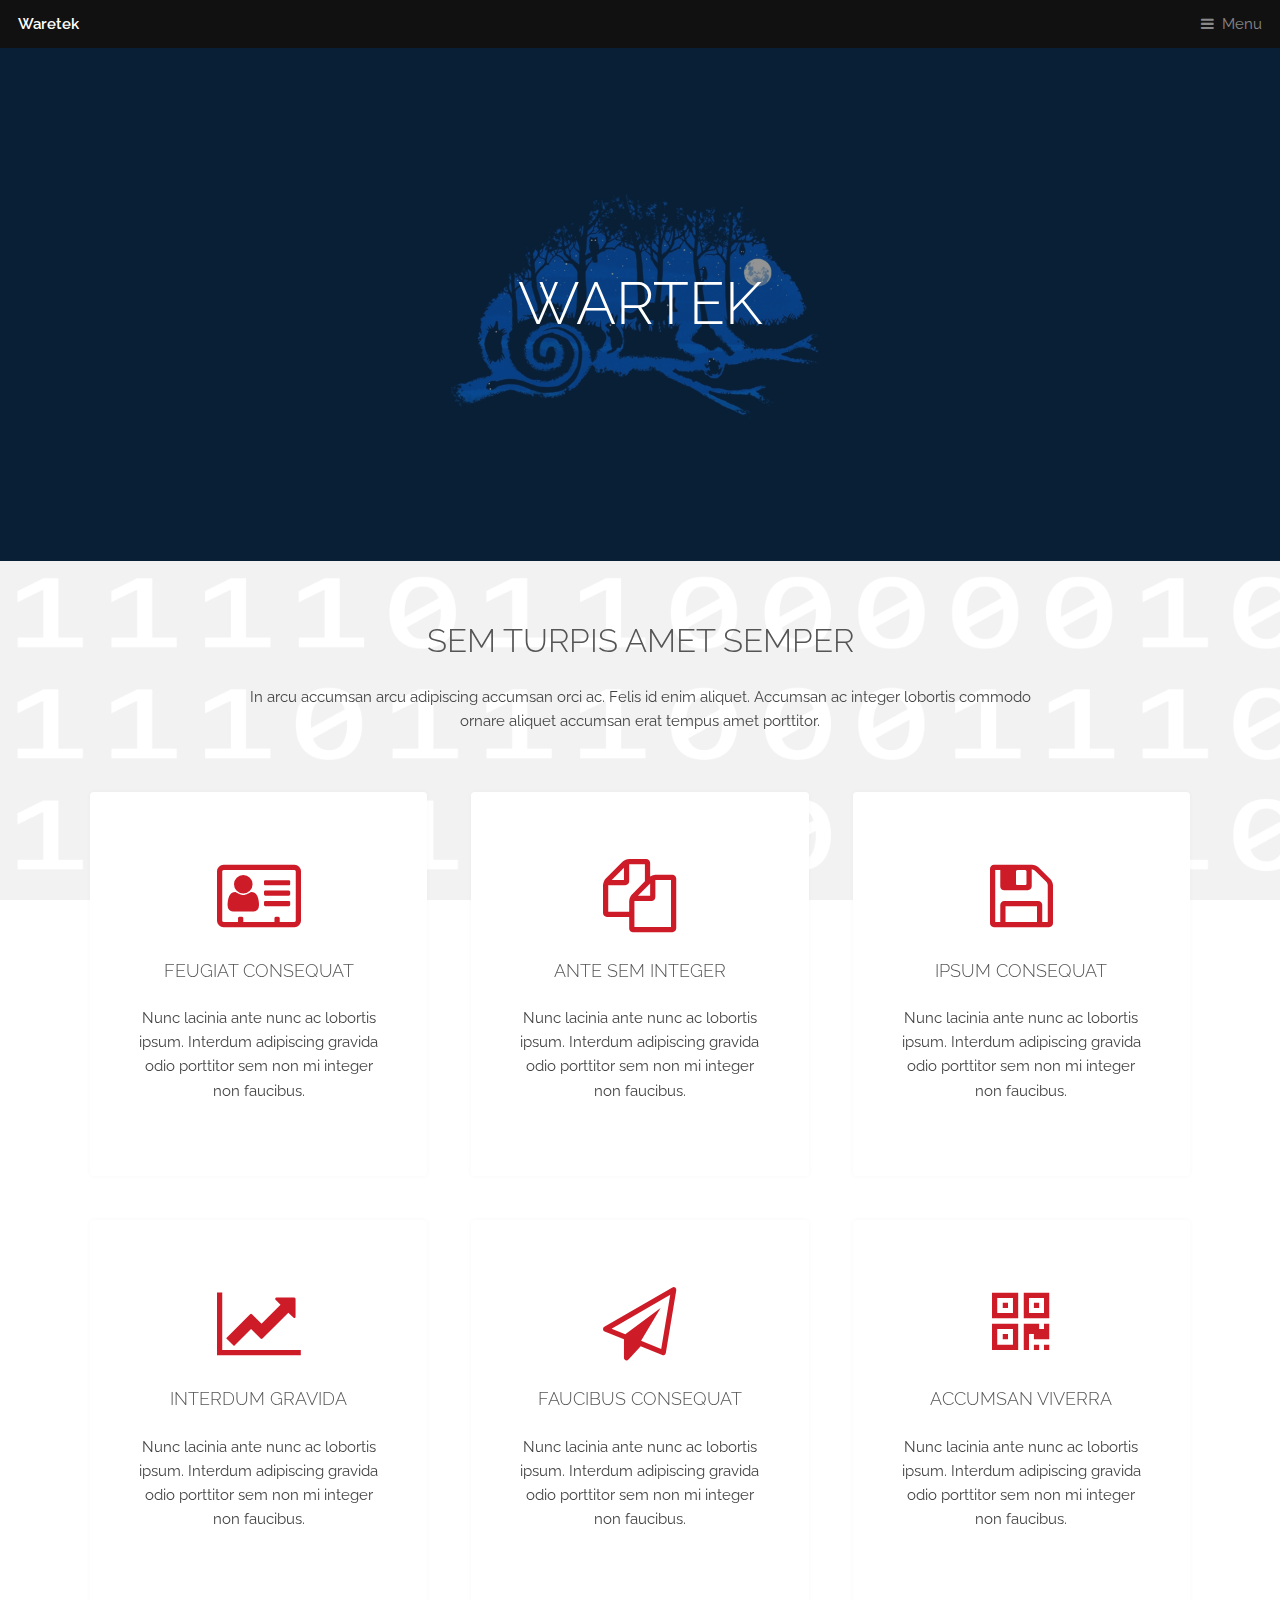
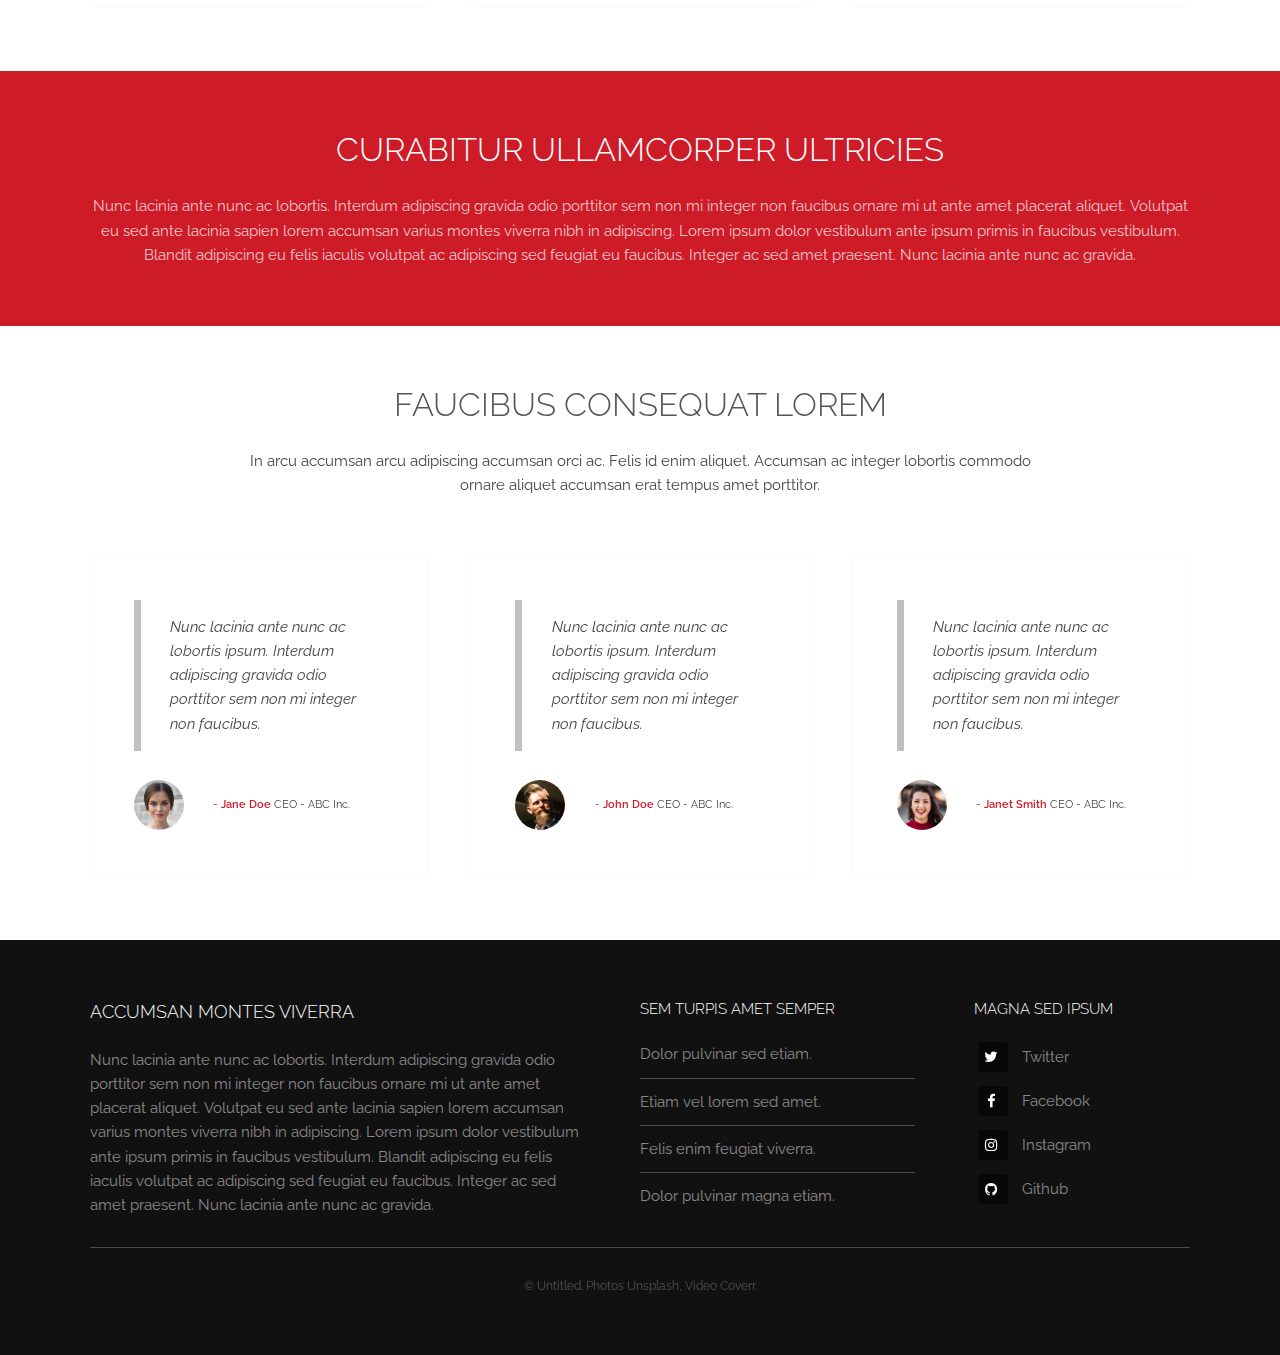
<file: Waretek/index.html>
<!DOCTYPE HTML>
<!--
	Industrious by TEMPLATED
	templated.co @templatedco
	Released for free under the Creative Commons Attribution 3.0 license (templated.co/license)
-->
<html>
	<head>
		<title>Waretek</title>
		<meta charset="utf-8" />
		<meta name="viewport" content="width=device-width, initial-scale=1, user-scalable=no" />
		<meta name="description" content="" />
		<meta name="keywords" content="" />
		<link rel="stylesheet" href="assets/css/main.css" />
	</head>
	<body class="is-preload">

		<!-- Header -->
			<header id="header">
				<a class="logo" href="index.html">Waretek</a>
				<nav>
					<a href="#menu">Menu</a>
				</nav>
			</header>

		<!-- Nav -->
			<nav id="menu">
				<ul class="links">
					<li><a href="index.html">Home</a></li>
					<li><a href="">Software</a></li>
					<li><a href="games.html">Juegos</a></li>
					<li><a href="">Tienda</a></li>
					<li><a href="">Acerca de</a></li>
					<li><a href="">Contacto</a></li>
				</ul>
			</nav>

		<!-- Banner -->
			<section id="banner">
				<div class="inner">
					<h1>Wartek</h1>
				</div>
				<!--<video autoplay loop muted playsinline src="images/banner.mp4"></video>-->
			</section>

		<!-- Highlights -->
			<section class="wrapper">
				<div class="inner">
					<header class="special">
						<h2>Sem turpis amet semper</h2>
						<p>In arcu accumsan arcu adipiscing accumsan orci ac. Felis id enim aliquet. Accumsan ac integer lobortis commodo ornare aliquet accumsan erat tempus amet porttitor.</p>
					</header>
					<div class="highlights">
						<section>
							<div class="content">
								<header>
									<a href="#" class="icon fa-vcard-o"><span class="label">Icon</span></a>
									<h3>Feugiat consequat</h3>
								</header>
								<p>Nunc lacinia ante nunc ac lobortis ipsum. Interdum adipiscing gravida odio porttitor sem non mi integer non faucibus.</p>
							</div>
						</section>
						<section>
							<div class="content">
								<header>
									<a href="#" class="icon fa-files-o"><span class="label">Icon</span></a>
									<h3>Ante sem integer</h3>
								</header>
								<p>Nunc lacinia ante nunc ac lobortis ipsum. Interdum adipiscing gravida odio porttitor sem non mi integer non faucibus.</p>
							</div>
						</section>
						<section>
							<div class="content">
								<header>
									<a href="#" class="icon fa-floppy-o"><span class="label">Icon</span></a>
									<h3>Ipsum consequat</h3>
								</header>
								<p>Nunc lacinia ante nunc ac lobortis ipsum. Interdum adipiscing gravida odio porttitor sem non mi integer non faucibus.</p>
							</div>
						</section>
						<section>
							<div class="content">
								<header>
									<a href="#" class="icon fa-line-chart"><span class="label">Icon</span></a>
									<h3>Interdum gravida</h3>
								</header>
								<p>Nunc lacinia ante nunc ac lobortis ipsum. Interdum adipiscing gravida odio porttitor sem non mi integer non faucibus.</p>
							</div>
						</section>
						<section>
							<div class="content">
								<header>
									<a href="#" class="icon fa-paper-plane-o"><span class="label">Icon</span></a>
									<h3>Faucibus consequat</h3>
								</header>
								<p>Nunc lacinia ante nunc ac lobortis ipsum. Interdum adipiscing gravida odio porttitor sem non mi integer non faucibus.</p>
							</div>
						</section>
						<section>
							<div class="content">
								<header>
									<a href="#" class="icon fa-qrcode"><span class="label">Icon</span></a>
									<h3>Accumsan viverra</h3>
								</header>
								<p>Nunc lacinia ante nunc ac lobortis ipsum. Interdum adipiscing gravida odio porttitor sem non mi integer non faucibus.</p>
							</div>
						</section>
					</div>
				</div>
			</section>

		<!-- CTA -->
			<section id="cta" class="wrapper">
				<div class="inner">
					<h2>Curabitur ullamcorper ultricies</h2>
					<p>Nunc lacinia ante nunc ac lobortis. Interdum adipiscing gravida odio porttitor sem non mi integer non faucibus ornare mi ut ante amet placerat aliquet. Volutpat eu sed ante lacinia sapien lorem accumsan varius montes viverra nibh in adipiscing. Lorem ipsum dolor vestibulum ante ipsum primis in faucibus vestibulum. Blandit adipiscing eu felis iaculis volutpat ac adipiscing sed feugiat eu faucibus. Integer ac sed amet praesent. Nunc lacinia ante nunc ac gravida.</p>
				</div>
			</section>

		<!-- Testimonials -->
			<section class="wrapper">
				<div class="inner">
					<header class="special">
						<h2>Faucibus consequat lorem</h2>
						<p>In arcu accumsan arcu adipiscing accumsan orci ac. Felis id enim aliquet. Accumsan ac integer lobortis commodo ornare aliquet accumsan erat tempus amet porttitor.</p>
					</header>
					<div class="testimonials">
						<section>
							<div class="content">
								<blockquote>
									<p>Nunc lacinia ante nunc ac lobortis ipsum. Interdum adipiscing gravida odio porttitor sem non mi integer non faucibus.</p>
								</blockquote>
								<div class="author">
									<div class="image">
										<img src="images/pic01.jpg" alt="" />
									</div>
									<p class="credit">- <strong>Jane Doe</strong> <span>CEO - ABC Inc.</span></p>
								</div>
							</div>
						</section>
						<section>
							<div class="content">
								<blockquote>
									<p>Nunc lacinia ante nunc ac lobortis ipsum. Interdum adipiscing gravida odio porttitor sem non mi integer non faucibus.</p>
								</blockquote>
								<div class="author">
									<div class="image">
										<img src="images/pic03.jpg" alt="" />
									</div>
									<p class="credit">- <strong>John Doe</strong> <span>CEO - ABC Inc.</span></p>
								</div>
							</div>
						</section>
						<section>
							<div class="content">
								<blockquote>
									<p>Nunc lacinia ante nunc ac lobortis ipsum. Interdum adipiscing gravida odio porttitor sem non mi integer non faucibus.</p>
								</blockquote>
								<div class="author">
									<div class="image">
										<img src="images/pic02.jpg" alt="" />
									</div>
									<p class="credit">- <strong>Janet Smith</strong> <span>CEO - ABC Inc.</span></p>
								</div>
							</div>
						</section>
					</div>
				</div>
			</section>

		<!-- Footer -->
			<footer id="footer">
				<div class="inner">
					<div class="content">
						<section>
							<h3>Accumsan montes viverra</h3>
							<p>Nunc lacinia ante nunc ac lobortis. Interdum adipiscing gravida odio porttitor sem non mi integer non faucibus ornare mi ut ante amet placerat aliquet. Volutpat eu sed ante lacinia sapien lorem accumsan varius montes viverra nibh in adipiscing. Lorem ipsum dolor vestibulum ante ipsum primis in faucibus vestibulum. Blandit adipiscing eu felis iaculis volutpat ac adipiscing sed feugiat eu faucibus. Integer ac sed amet praesent. Nunc lacinia ante nunc ac gravida.</p>
						</section>
						<section>
							<h4>Sem turpis amet semper</h4>
							<ul class="alt">
								<li><a href="#">Dolor pulvinar sed etiam.</a></li>
								<li><a href="#">Etiam vel lorem sed amet.</a></li>
								<li><a href="#">Felis enim feugiat viverra.</a></li>
								<li><a href="#">Dolor pulvinar magna etiam.</a></li>
							</ul>
						</section>
						<section>
							<h4>Magna sed ipsum</h4>
							<ul class="plain">
								<li><a href="#"><i class="icon fa-twitter">&nbsp;</i>Twitter</a></li>
								<li><a href="#"><i class="icon fa-facebook">&nbsp;</i>Facebook</a></li>
								<li><a href="#"><i class="icon fa-instagram">&nbsp;</i>Instagram</a></li>
								<li><a href="#"><i class="icon fa-github">&nbsp;</i>Github</a></li>
							</ul>
						</section>
					</div>
					<div class="copyright">
						&copy; Untitled. Photos <a href="https://unsplash.co">Unsplash</a>, Video <a href="https://coverr.co">Coverr</a>.
					</div>
				</div>
			</footer>

		<!-- Scripts -->
			<script src="assets/js/jquery.min.js"></script>
			<script src="assets/js/browser.min.js"></script>
			<script src="assets/js/breakpoints.min.js"></script>
			<script src="assets/js/util.js"></script>
			<script src="assets/js/main.js"></script>

	</body>
</html>
</file>
<file: Waretek/assets/css/main.css>
@import url(font-awesome.min.css);
@import url("https://fonts.googleapis.com/css?family=Raleway:200,300,400,500,600");
/*
	Industrious by TEMPLATED
	templated.co @templatedco
	Released for free under the Creative Commons Attribution 3.0 license (templated.co/license)
*/
/* Basic */
@-ms-viewport {
  width: device-width; }
body {
  -ms-overflow-style: scrollbar; }

@media screen and (max-width: 480px) {
  html, body {
    min-width: 320px; } }
html {
  box-sizing: border-box; }

*, *:before, *:after {
  box-sizing: inherit; }

body {
  background: #ffffff; }
  body.is-preload *, body.is-preload *:before, body.is-preload *:after {
    -moz-animation: none !important;
    -webkit-animation: none !important;
    -ms-animation: none !important;
    animation: none !important;
    -moz-transition: none !important;
    -webkit-transition: none !important;
    -ms-transition: none !important;
    transition: none !important; }

html, body, div, span, applet, object,
iframe, h1, h2, h3, h4, h5, h6, p, blockquote,
pre, a, abbr, acronym, address, big, cite,
code, del, dfn, em, img, ins, kbd, q, s, samp,
small, strike, strong, sub, sup, tt, var, b,
u, i, center, dl, dt, dd, ol, ul, li, fieldset,
form, label, legend, table, caption, tbody,
tfoot, thead, tr, th, td, article, aside,
canvas, details, embed, figure, figcaption,
footer, header, hgroup, menu, nav, output, ruby,
section, summary, time, mark, audio, video {
  margin: 0;
  padding: 0;
  border: 0;
  font-size: 100%;
  font: inherit;
  vertical-align: baseline; }

article, aside, details, figcaption, figure,
footer, header, hgroup, menu, nav, section {
  display: block; }

body {
  line-height: 1; }

ol, ul {
  list-style: none; }

blockquote, q {
  quotes: none; }
  blockquote:before, blockquote:after, q:before, q:after {
    content: '';
    content: none; }

table {
  border-collapse: collapse;
  border-spacing: 0; }

body {
  -webkit-text-size-adjust: none; }

mark {
  background-color: transparent;
  color: inherit; }

input::-moz-focus-inner {
  border: 0;
  padding: 0; }

input, select, textarea {
  -moz-appearance: none;
  -webkit-appearance: none;
  -ms-appearance: none;
  appearance: none; }

/* Typography */
html {
  font-size: 13pt; }
  @media screen and (max-width: 1680px) {
    html {
      font-size: 11pt; } }
  @media screen and (max-width: 980px) {
    html {
      font-size: 12pt; } }
  @media screen and (max-width: 480px) {
    html {
      font-size: 11pt; } }

body {
  background-color: #ffffff;
  color: #444444; }

body, input, select, textarea {
  font-family: "Raleway", Arial, Helvetica, sans-serif;
  font-weight: 400;
  font-size: 1rem;
  line-height: 1.65; }

a {
  -moz-transition: color 0.2s ease-in-out;
  -webkit-transition: color 0.2s ease-in-out;
  -ms-transition: color 0.2s ease-in-out;
  transition: color 0.2s ease-in-out;
  text-decoration: underline; }
  a:hover {
    text-decoration: none; }

strong, b {
  font-weight: 600; }

em, i {
  font-style: italic; }

p {
  margin: 0 0 2rem 0; }

header.special {
  text-align: center;
  margin-bottom: 4rem; }
  header.special p {
    max-width: 75%;
    margin-left: auto;
    margin-right: auto; }

h1, h2, h3, h4, h5, h6 {
  font-weight: 300;
  line-height: 1.5;
  text-transform: uppercase;
  margin: 0 0 1.5rem 0; }
  h1 a, h2 a, h3 a, h4 a, h5 a, h6 a {
    color: inherit;
    text-decoration: none; }

h1 {
  font-size: 3rem;
  line-height: 1.2; }

h2 {
  font-size: 2.25rem;
  line-height: 1.3; }

h3 {
  font-size: 1.25rem; }

h4 {
  font-size: 1rem; }

h5 {
  font-size: 0.9rem; }

h6 {
  font-size: 0.7rem; }

@media screen and (max-width: 736px) {
  h1 {
    font-size: 2.75rem;
    line-height: 1.3; }

  h2 {
    font-size: 1.75rem;
    line-height: 1.5; }

  h3 {
    font-size: 1.25rem; } }
sub {
  font-size: 0.8rem;
  position: relative;
  top: 0.5rem; }

sup {
  font-size: 0.8rem;
  position: relative;
  top: -0.5rem; }

blockquote {
  border-left: solid 0.5rem;
  font-style: italic;
  margin: 0 0 2rem 0;
  padding: 1rem 0 1rem 2rem; }

code {
  border-radius: 4px;
  border: solid 1px;
  font-family: "Courier New", monospace;
  font-size: 0.9rem;
  margin: 0 0.25rem;
  padding: 0.25rem 0.65rem; }

pre {
  -webkit-overflow-scrolling: touch;
  font-family: "Courier New", monospace;
  font-size: 0.9rem;
  margin: 0 0 2rem 0; }
  pre code {
    display: block;
    line-height: 1.75;
    padding: 1rem 1.5rem;
    overflow-x: auto; }

hr {
  border: 0;
  border-bottom: solid 1px;
  margin: 2rem 0; }
  hr.major {
    margin: 4rem 0; }

input, select, textarea {
  color: #555555; }

a {
  color: #ce1b28; }

strong, b {
  color: #555555; }

h1, h2, h3, h4, h5, h6 {
  color: #555555; }

blockquote {
  border-left-color: rgba(0, 0, 0, 0.25); }

code {
  background: rgba(0, 0, 0, 0.075);
  border-color: rgba(0, 0, 0, 0.25); }

hr {
  border-bottom-color: rgba(0, 0, 0, 0.25); }

/* Inner */
.inner {
  margin: 0 auto;
  width: 75rem;
  max-width: calc(100% - 6rem); }
  @media screen and (max-width: 480px) {
    .inner {
      max-width: calc(100% - 3rem); } }

/* Button */
input[type="submit"],
input[type="reset"],
input[type="button"],
button,
.button {
  -moz-appearance: none;
  -webkit-appearance: none;
  -ms-appearance: none;
  appearance: none;
  -moz-transition: background-color 0.2s ease-in-out, box-shadow 0.2s ease-in-out, color 0.2s ease-in-out;
  -webkit-transition: background-color 0.2s ease-in-out, box-shadow 0.2s ease-in-out, color 0.2s ease-in-out;
  -ms-transition: background-color 0.2s ease-in-out, box-shadow 0.2s ease-in-out, color 0.2s ease-in-out;
  transition: background-color 0.2s ease-in-out, box-shadow 0.2s ease-in-out, color 0.2s ease-in-out;
  border: 0;
  border-radius: 4px;
  cursor: pointer;
  display: inline-block;
  font-weight: 600;
  height: 3.25rem;
  line-height: 3.25rem;
  padding: 0 1.75rem;
  text-align: center;
  text-decoration: none;
  white-space: nowrap; }
  input[type="submit"].small,
  input[type="reset"].small,
  input[type="button"].small,
  button.small,
  .button.small {
    font-size: 0.8rem;
    height: 2.4375rem;
    line-height: 2.4375rem;
    padding: 0 1.25rem; }
  input[type="submit"].large,
  input[type="reset"].large,
  input[type="button"].large,
  button.large,
  .button.large {
    font-size: 1.35rem;
    height: 4.0625rem;
    line-height: 4.0625rem;
    padding: 0 2rem; }
  input[type="submit"].wide,
  input[type="reset"].wide,
  input[type="button"].wide,
  button.wide,
  .button.wide {
    min-width: 13rem; }
  input[type="submit"].icon:before,
  input[type="reset"].icon:before,
  input[type="button"].icon:before,
  button.icon:before,
  .button.icon:before {
    margin-right: 0.5rem; }
  input[type="submit"].fit,
  input[type="reset"].fit,
  input[type="button"].fit,
  button.fit,
  .button.fit {
    width: 100%; }
  input[type="submit"].disabled, input[type="submit"]:disabled,
  input[type="reset"].disabled,
  input[type="reset"]:disabled,
  input[type="button"].disabled,
  input[type="button"]:disabled,
  button.disabled,
  button:disabled,
  .button.disabled,
  .button:disabled {
    pointer-events: none;
    opacity: 0.25; }

input[type="submit"],
input[type="reset"],
input[type="button"],
button,
.button {
  background-color: transparent;
  box-shadow: inset 0 0 0 1px #555555;
  color: #555555 !important; }
  input[type="submit"]:hover,
  input[type="reset"]:hover,
  input[type="button"]:hover,
  button:hover,
  .button:hover {
    box-shadow: inset 0 0 0 1px #ce1b28;
    color: #ce1b28 !important; }
    input[type="submit"]:hover:active,
    input[type="reset"]:hover:active,
    input[type="button"]:hover:active,
    button:hover:active,
    .button:hover:active {
      background-color: rgba(206, 27, 40, 0.25); }
  input[type="submit"].primary,
  input[type="reset"].primary,
  input[type="button"].primary,
  button.primary,
  .button.primary {
    box-shadow: none;
    background-color: #ce1b28;
    color: #ffffff !important; }
    input[type="submit"].primary:hover,
    input[type="reset"].primary:hover,
    input[type="button"].primary:hover,
    button.primary:hover,
    .button.primary:hover {
      background-color: #e2212f;
      box-shadow: none; }
      input[type="submit"].primary:hover:active,
      input[type="reset"].primary:hover:active,
      input[type="button"].primary:hover:active,
      button.primary:hover:active,
      .button.primary:hover:active {
        background-color: #b71824; }

/* Form */
form {
  margin: 0 0 2rem 0; }

input[type="text"],
input[type="password"],
input[type="email"],
input[type="tel"],
input[type="search"],
input[type="url"],
select,
textarea {
  -moz-appearance: none;
  -webkit-appearance: none;
  -ms-appearance: none;
  appearance: none;
  border-radius: 4px;
  border: none;
  border: solid 1px;
  color: inherit;
  display: block;
  outline: 0;
  padding: 0 1rem;
  text-decoration: none;
  width: 100%; }
  input[type="text"]:invalid,
  input[type="password"]:invalid,
  input[type="email"]:invalid,
  input[type="tel"]:invalid,
  input[type="search"]:invalid,
  input[type="url"]:invalid,
  select:invalid,
  textarea:invalid {
    box-shadow: none; }

label {
  display: block;
  font-size: 1rem;
  font-weight: 600;
  margin: 0 0 1rem 0; }

input[type="text"],
input[type="password"],
input[type="email"],
input[type="tel"],
input[type="search"],
input[type="url"] {
  height: 3.25rem; }

select {
  background-size: 1.25rem;
  background-repeat: no-repeat;
  background-position: calc(100% - 1rem) center;
  height: 3.25rem;
  padding-right: 3.25rem;
  text-overflow: ellipsis; }
  select:focus::-ms-value {
    background-color: transparent; }
  select::-ms-expand {
    display: none; }

textarea {
  padding: 0.75rem 1rem; }

input[type="checkbox"],
input[type="radio"] {
  -moz-appearance: none;
  -webkit-appearance: none;
  -ms-appearance: none;
  appearance: none;
  display: block;
  float: left;
  margin-right: -2rem;
  opacity: 0;
  width: 1rem;
  z-index: -1; }
  input[type="checkbox"] + label,
  input[type="radio"] + label {
    text-decoration: none;
    cursor: pointer;
    display: inline-block;
    font-size: 1rem;
    font-weight: 400;
    padding-left: 2.825rem;
    padding-right: 0.875rem;
    position: relative; }
    input[type="checkbox"] + label:before,
    input[type="radio"] + label:before {
      -moz-osx-font-smoothing: grayscale;
      -webkit-font-smoothing: antialiased;
      font-family: FontAwesome;
      font-style: normal;
      font-weight: normal;
      text-transform: none !important; }
    input[type="checkbox"] + label:before,
    input[type="radio"] + label:before {
      border-radius: 4px;
      border: solid 1px;
      content: '';
      display: inline-block;
      height: 1.95rem;
      left: 0;
      line-height: 1.86875rem;
      position: absolute;
      text-align: center;
      top: -0.1625rem;
      width: 1.95rem; }
  input[type="checkbox"]:checked + label:before,
  input[type="radio"]:checked + label:before {
    content: '\f00c'; }

input[type="checkbox"] + label:before {
  border-radius: 4px; }

input[type="radio"] + label:before {
  border-radius: 100%; }

::-webkit-input-placeholder {
  opacity: 1.0; }

:-moz-placeholder {
  opacity: 1.0; }

::-moz-placeholder {
  opacity: 1.0; }

:-ms-input-placeholder {
  opacity: 1.0; }

label {
  color: #555555; }

input[type="text"],
input[type="password"],
input[type="email"],
input[type="tel"],
input[type="search"],
input[type="url"],
select,
textarea {
  background-color: rgba(0, 0, 0, 0.075);
  border-color: rgba(0, 0, 0, 0.25); }
  input[type="text"]:focus,
  input[type="password"]:focus,
  input[type="email"]:focus,
  input[type="tel"]:focus,
  input[type="search"]:focus,
  input[type="url"]:focus,
  select:focus,
  textarea:focus {
    border-color: #ce1b28;
    box-shadow: 0 0 0 1px #ce1b28; }

select {
  background-image: url("data:image/svg+xml;charset=utf8,%3Csvg xmlns='http://www.w3.org/2000/svg' width='40' height='40' preserveAspectRatio='none' viewBox='0 0 40 40'%3E%3Cpath d='M9.4,12.3l10.4,10.4l10.4-10.4c0.2-0.2,0.5-0.4,0.9-0.4c0.3,0,0.6,0.1,0.9,0.4l3.3,3.3c0.2,0.2,0.4,0.5,0.4,0.9 c0,0.4-0.1,0.6-0.4,0.9L20.7,31.9c-0.2,0.2-0.5,0.4-0.9,0.4c-0.3,0-0.6-0.1-0.9-0.4L4.3,17.3c-0.2-0.2-0.4-0.5-0.4-0.9 c0-0.4,0.1-0.6,0.4-0.9l3.3-3.3c0.2-0.2,0.5-0.4,0.9-0.4S9.1,12.1,9.4,12.3z' fill='rgba(0, 0, 0, 0.25)' /%3E%3C/svg%3E"); }
  select option {
    color: #444444;
    background-color: #ffffff; }

input[type="checkbox"] + label,
input[type="radio"] + label {
  color: #444444; }
  input[type="checkbox"] + label:before,
  input[type="radio"] + label:before {
    background: rgba(0, 0, 0, 0.075);
    border-color: rgba(0, 0, 0, 0.25); }
input[type="checkbox"]:checked + label:before,
input[type="radio"]:checked + label:before {
  background-color: #ce1b28;
  border-color: #ce1b28;
  color: #ffffff; }
input[type="checkbox"]:focus + label:before,
input[type="radio"]:focus + label:before {
  border-color: #ce1b28;
  box-shadow: 0 0 0 1px #ce1b28; }

::-webkit-input-placeholder {
  color: #bbbbbb !important; }

:-moz-placeholder {
  color: #bbbbbb !important; }

::-moz-placeholder {
  color: #bbbbbb !important; }

:-ms-input-placeholder {
  color: #bbbbbb !important; }

/* List */
ol {
  list-style: decimal;
  margin: 0 0 2rem 0;
  padding-left: 1.25rem; }
  ol li {
    padding-left: 0.25rem; }

ul {
  list-style: disc;
  margin: 0 0 2rem 0;
  padding-left: 1rem; }
  ul li {
    padding-left: 0.325rem; }
  ul.plain {
    list-style: none;
    padding-left: 0; }
    ul.plain li {
      margin-bottom: 1rem; }
      ul.plain li .icon {
        border-radius: 4px;
        color: #ffffff;
        display: inline-block;
        margin-right: 1rem;
        text-align: center;
        width: 2rem;
        height: 2rem;
        line-height: 2rem;
        background: rgba(0, 0, 0, 0.5); }
  ul.alt {
    list-style: none;
    padding-left: 0; }
    ul.alt li {
      border-top: solid 1px;
      padding: 0.75rem 0; }
      ul.alt li:first-child {
        border-top: 0;
        padding-top: 0; }
      ul.alt li:last-child {
        padding-bottom: 0; }

dl {
  margin: 0 0 2rem 0; }
  dl dt {
    display: block;
    font-weight: 600;
    margin: 0 0 1rem 0; }
  dl dd {
    margin-left: 1.5rem; }

ul.alt li {
  border-top-color: rgba(0, 0, 0, 0.25); }

/* Table */
.table-wrapper {
  -webkit-overflow-scrolling: touch;
  overflow-x: auto; }

table {
  margin: 0 0 2rem 0;
  width: 100%; }
  table tbody tr {
    border: solid 1px;
    border-left: 0;
    border-right: 0; }
  table td {
    padding: 0.75rem 0.75rem; }
  table th {
    font-size: 0.9rem;
    font-weight: 600;
    padding: 0 0.75rem 0.75rem 0.75rem;
    text-align: left; }
  table thead {
    border-bottom: solid 2px; }
  table tfoot {
    border-top: solid 2px; }
  table.alt {
    border-collapse: separate; }
    table.alt tbody tr td {
      border: solid 1px;
      border-left-width: 0;
      border-top-width: 0; }
      table.alt tbody tr td:first-child {
        border-left-width: 1px; }
    table.alt tbody tr:first-child td {
      border-top-width: 1px; }
    table.alt thead {
      border-bottom: 0; }
    table.alt tfoot {
      border-top: 0; }

table tbody tr {
  border-color: rgba(0, 0, 0, 0.25); }
  table tbody tr:nth-child(2n + 1) {
    background-color: rgba(0, 0, 0, 0.075); }
table th {
  color: #555555; }
table thead {
  border-bottom-color: rgba(0, 0, 0, 0.25); }
table tfoot {
  border-top-color: rgba(0, 0, 0, 0.25); }
table.alt tbody tr td {
  border-color: rgba(0, 0, 0, 0.25); }

/* Highlights */
.highlights {
  width: 100%;
  margin: 2.5rem 0;
  display: -moz-flex;
  display: -webkit-flex;
  display: -ms-flex;
  display: flex;
  -moz-flex-wrap: wrap;
  -webkit-flex-wrap: wrap;
  -ms-flex-wrap: wrap;
  flex-wrap: wrap;
  -moz-align-items: -moz-stretch;
  -webkit-align-items: -webkit-stretch;
  -ms-align-items: -ms-stretch;
  align-items: stretch; }
  .highlights > * {
    -moz-flex-shrink: 1;
    -webkit-flex-shrink: 1;
    -ms-flex-shrink: 1;
    flex-shrink: 1;
    -moz-flex-grow: 0;
    -webkit-flex-grow: 0;
    -ms-flex-grow: 0;
    flex-grow: 0; }
  .highlights > * {
    width: 33.3333333333%; }
  .highlights > * {
    padding: 1.5rem;
    width: calc(33.3333333333% + 1rem); }
  .highlights > :nth-child(-n + 3) {
    padding-top: 0; }
  .highlights > :nth-last-child(-n + 3) {
    padding-bottom: 0; }
  .highlights > :nth-child(3n + 1) {
    padding-left: 0; }
  .highlights > :nth-child(3n) {
    padding-right: 0; }
  .highlights > :nth-child(3n + 1),
  .highlights > :nth-child(3n) {
    width: calc(33.3333333333% + -0.5rem); }
  .highlights .content {
    border-radius: 4px;
    height: 100%;
    padding: 3rem;
    text-align: center; }
    .highlights .content .icon {
      font-size: 5rem; }
  .highlights > div > :last-child {
    margin-bottom: 0; }
  @media screen and (max-width: 980px) {
    .highlights > * {
      width: 50%; }
    .highlights > * {
      padding: 1rem;
      width: calc(33.3333333333% + 0.6666666667rem); }
    .highlights > :nth-child(-n + 3) {
      padding-top: 1rem; }
    .highlights > :nth-last-child(-n + 3) {
      padding-bottom: 1rem; }
    .highlights > :nth-child(3n + 1) {
      padding-left: 1rem; }
    .highlights > :nth-child(3n) {
      padding-right: 1rem; }
    .highlights > :nth-child(3n + 1),
    .highlights > :nth-child(3n) {
      padding: 1rem;
      width: calc(50% + 1rem); }
    .highlights > * {
      padding: 1rem;
      width: calc(50% + 1rem); }
    .highlights > :nth-child(-n + 2) {
      padding-top: 0; }
    .highlights > :nth-last-child(-n + 2) {
      padding-bottom: 0; }
    .highlights > :nth-child(2n + 1) {
      padding-left: 0; }
    .highlights > :nth-child(2n) {
      padding-right: 0; }
    .highlights > :nth-child(2n + 1),
    .highlights > :nth-child(2n) {
      width: calc(50% + 0rem); }
    .highlights .content {
      padding: 2rem; } }
  @media screen and (max-width: 736px) {
    .highlights > * {
      width: 100%; }
    .highlights > * {
      padding: 1rem;
      width: calc(33.3333333333% + 0.6666666667rem); }
    .highlights > :nth-child(-n + 3) {
      padding-top: 1rem; }
    .highlights > :nth-last-child(-n + 3) {
      padding-bottom: 1rem; }
    .highlights > :nth-child(3n + 1) {
      padding-left: 1rem; }
    .highlights > :nth-child(3n) {
      padding-right: 1rem; }
    .highlights > :nth-child(3n + 1),
    .highlights > :nth-child(3n) {
      padding: 1rem;
      width: calc(100% + 2rem); }
    .highlights > * {
      padding: 1rem;
      width: calc(50% + 1rem); }
    .highlights > :nth-child(-n + 2) {
      padding-top: 1rem; }
    .highlights > :nth-last-child(-n + 2) {
      padding-bottom: 1rem; }
    .highlights > :nth-child(2n + 1) {
      padding-left: 1rem; }
    .highlights > :nth-child(2n) {
      padding-right: 1rem; }
    .highlights > :nth-child(2n + 1),
    .highlights > :nth-child(2n) {
      padding: 1rem;
      width: calc(100% + 2rem); }
    .highlights > * {
      padding: 1rem;
      width: calc(100% + 2rem); }
    .highlights > :nth-child(-n + 1) {
      padding-top: 0; }
    .highlights > :nth-last-child(-n + 1) {
      padding-bottom: 0; }
    .highlights > :nth-child(1n + 1) {
      padding-left: 0; }
    .highlights > :nth-child(1n) {
      padding-right: 0; }
    .highlights > :nth-child(1n + 1),
    .highlights > :nth-child(1n) {
      width: calc(100% + 1rem); } }

.highlights .content {
  background: #ffffff;
  box-shadow: 0px 0px 4px 1px rgba(0, 0, 0, 0.025); }

/* Testimonials */
.testimonials {
  margin: 2.5rem 0;
  width: 100%;
  display: -moz-flex;
  display: -webkit-flex;
  display: -ms-flex;
  display: flex;
  -moz-flex-wrap: wrap;
  -webkit-flex-wrap: wrap;
  -ms-flex-wrap: wrap;
  flex-wrap: wrap;
  -moz-align-items: -moz-stretch;
  -webkit-align-items: -webkit-stretch;
  -ms-align-items: -ms-stretch;
  align-items: stretch; }
  .testimonials > * {
    -moz-flex-shrink: 1;
    -webkit-flex-shrink: 1;
    -ms-flex-shrink: 1;
    flex-shrink: 1;
    -moz-flex-grow: 0;
    -webkit-flex-grow: 0;
    -ms-flex-grow: 0;
    flex-grow: 0; }
  .testimonials > * {
    width: 33.3333333333%; }
  .testimonials > * {
    padding: 1.5rem;
    width: calc(33.3333333333% + 1rem); }
  .testimonials > :nth-child(-n + 3) {
    padding-top: 0; }
  .testimonials > :nth-last-child(-n + 3) {
    padding-bottom: 0; }
  .testimonials > :nth-child(3n + 1) {
    padding-left: 0; }
  .testimonials > :nth-child(3n) {
    padding-right: 0; }
  .testimonials > :nth-child(3n + 1),
  .testimonials > :nth-child(3n) {
    width: calc(33.3333333333% + -0.5rem); }
  .testimonials .content {
    border-radius: 4px;
    height: 100%;
    padding: 3rem; }
    .testimonials .content .author {
      display: -moz-flex;
      display: -webkit-flex;
      display: -ms-flex;
      display: flex;
      -moz-align-items: center;
      -webkit-align-items: center;
      -ms-align-items: center;
      align-items: center; }
      .testimonials .content .author blockquote {
        margin: 0; }
      .testimonials .content .author .image {
        margin-right: 2rem;
        width: 20%; }
        .testimonials .content .author .image img {
          border-radius: 100%;
          max-width: 100%; }
    .testimonials .content .credit {
      font-size: 0.75rem; }
    .testimonials .content p:last-child {
      margin: 0; }
  .testimonials > div > :last-child {
    margin-bottom: 0; }
  @media screen and (max-width: 980px) {
    .testimonials > * {
      width: 50%; }
    .testimonials > * {
      padding: 1rem;
      width: calc(33.3333333333% + 0.6666666667rem); }
    .testimonials > :nth-child(-n + 3) {
      padding-top: 1rem; }
    .testimonials > :nth-last-child(-n + 3) {
      padding-bottom: 1rem; }
    .testimonials > :nth-child(3n + 1) {
      padding-left: 1rem; }
    .testimonials > :nth-child(3n) {
      padding-right: 1rem; }
    .testimonials > :nth-child(3n + 1),
    .testimonials > :nth-child(3n) {
      padding: 1rem;
      width: calc(50% + 1rem); }
    .testimonials > * {
      padding: 1rem;
      width: calc(50% + 1rem); }
    .testimonials > :nth-child(-n + 2) {
      padding-top: 0; }
    .testimonials > :nth-last-child(-n + 2) {
      padding-bottom: 0; }
    .testimonials > :nth-child(2n + 1) {
      padding-left: 0; }
    .testimonials > :nth-child(2n) {
      padding-right: 0; }
    .testimonials > :nth-child(2n + 1),
    .testimonials > :nth-child(2n) {
      width: calc(50% + 0rem); }
    .testimonials .content {
      padding: 2rem; } }
  @media screen and (max-width: 736px) {
    .testimonials > * {
      width: 100%; }
    .testimonials > * {
      padding: 1rem;
      width: calc(33.3333333333% + 0.6666666667rem); }
    .testimonials > :nth-child(-n + 3) {
      padding-top: 1rem; }
    .testimonials > :nth-last-child(-n + 3) {
      padding-bottom: 1rem; }
    .testimonials > :nth-child(3n + 1) {
      padding-left: 1rem; }
    .testimonials > :nth-child(3n) {
      padding-right: 1rem; }
    .testimonials > :nth-child(3n + 1),
    .testimonials > :nth-child(3n) {
      padding: 1rem;
      width: calc(100% + 2rem); }
    .testimonials > * {
      padding: 1rem;
      width: calc(50% + 1rem); }
    .testimonials > :nth-child(-n + 2) {
      padding-top: 1rem; }
    .testimonials > :nth-last-child(-n + 2) {
      padding-bottom: 1rem; }
    .testimonials > :nth-child(2n + 1) {
      padding-left: 1rem; }
    .testimonials > :nth-child(2n) {
      padding-right: 1rem; }
    .testimonials > :nth-child(2n + 1),
    .testimonials > :nth-child(2n) {
      padding: 1rem;
      width: calc(100% + 2rem); }
    .testimonials > * {
      padding: 1rem;
      width: calc(100% + 2rem); }
    .testimonials > :nth-child(-n + 1) {
      padding-top: 0; }
    .testimonials > :nth-last-child(-n + 1) {
      padding-bottom: 0; }
    .testimonials > :nth-child(1n + 1) {
      padding-left: 0; }
    .testimonials > :nth-child(1n) {
      padding-right: 0; }
    .testimonials > :nth-child(1n + 1),
    .testimonials > :nth-child(1n) {
      width: calc(100% + 1rem); } }

.testimonials .content {
  background: #ffffff;
  box-shadow: 0px 0px 4px 1px rgba(0, 0, 0, 0.025); }
  .testimonials .content .credit strong {
    color: #ce1b28; }

/* Actions */
ul.actions {
  display: -moz-flex;
  display: -webkit-flex;
  display: -ms-flex;
  display: flex;
  cursor: default;
  list-style: none;
  margin-left: -1rem;
  padding-left: 0; }
  ul.actions li {
    padding: 0 0 0 1rem;
    vertical-align: middle; }
  ul.actions.special {
    -moz-justify-content: center;
    -webkit-justify-content: center;
    -ms-justify-content: center;
    justify-content: center;
    width: calc(100% + 1rem); }
  ul.actions.stacked {
    -moz-flex-direction: column;
    -webkit-flex-direction: column;
    -ms-flex-direction: column;
    flex-direction: column;
    margin-left: 0; }
    ul.actions.stacked li {
      padding: 1.3rem 0 0 0; }
      ul.actions.stacked li:first-child {
        padding-top: 0; }
  ul.actions.fit {
    width: calc(100% + 1rem); }
    ul.actions.fit li {
      -moz-flex-grow: 1;
      -webkit-flex-grow: 1;
      -ms-flex-grow: 1;
      flex-grow: 1;
      -moz-flex-shrink: 1;
      -webkit-flex-shrink: 1;
      -ms-flex-shrink: 1;
      flex-shrink: 1;
      width: 100%; }
      ul.actions.fit li > * {
        width: 100%; }
    ul.actions.fit.stacked {
      width: 100%; }
  @media screen and (max-width: 480px) {
    ul.actions:not(.fixed) {
      -moz-flex-direction: column;
      -webkit-flex-direction: column;
      -ms-flex-direction: column;
      flex-direction: column;
      margin-left: 0;
      width: 100% !important; }
      ul.actions:not(.fixed) li {
        -moz-flex-grow: 1;
        -webkit-flex-grow: 1;
        -ms-flex-grow: 1;
        flex-grow: 1;
        -moz-flex-shrink: 1;
        -webkit-flex-shrink: 1;
        -ms-flex-shrink: 1;
        flex-shrink: 1;
        padding: 1rem 0 0 0;
        text-align: center;
        width: 100%; }
        ul.actions:not(.fixed) li > * {
          width: 100%; }
        ul.actions:not(.fixed) li:first-child {
          padding-top: 0; }
        ul.actions:not(.fixed) li input[type="submit"],
        ul.actions:not(.fixed) li input[type="reset"],
        ul.actions:not(.fixed) li input[type="button"],
        ul.actions:not(.fixed) li button,
        ul.actions:not(.fixed) li .button {
          width: 100%; }
          ul.actions:not(.fixed) li input[type="submit"].icon:before,
          ul.actions:not(.fixed) li input[type="reset"].icon:before,
          ul.actions:not(.fixed) li input[type="button"].icon:before,
          ul.actions:not(.fixed) li button.icon:before,
          ul.actions:not(.fixed) li .button.icon:before {
            margin-left: -0.5rem; } }

/* Grid */
.row {
  display: flex;
  flex-wrap: wrap;
  box-sizing: border-box; }
  .row > * {
    box-sizing: border-box; }
  .row.gtr-uniform > * > :last-child {
    margin-bottom: 0; }

.row > .imp {
  order: -1; }
.row > .col-1 {
  width: 8.3333333333%; }
.row > .off-1 {
  margin-left: 8.3333333333%; }
.row > .col-2 {
  width: 16.6666666667%; }
.row > .off-2 {
  margin-left: 16.6666666667%; }
.row > .col-3 {
  width: 25%; }
.row > .off-3 {
  margin-left: 25%; }
.row > .col-4 {
  width: 33.3333333333%; }
.row > .off-4 {
  margin-left: 33.3333333333%; }
.row > .col-5 {
  width: 41.6666666667%; }
.row > .off-5 {
  margin-left: 41.6666666667%; }
.row > .col-6 {
  width: 50%; }
.row > .off-6 {
  margin-left: 50%; }
.row > .col-7 {
  width: 58.3333333333%; }
.row > .off-7 {
  margin-left: 58.3333333333%; }
.row > .col-8 {
  width: 66.6666666667%; }
.row > .off-8 {
  margin-left: 66.6666666667%; }
.row > .col-9 {
  width: 75%; }
.row > .off-9 {
  margin-left: 75%; }
.row > .col-10 {
  width: 83.3333333333%; }
.row > .off-10 {
  margin-left: 83.3333333333%; }
.row > .col-11 {
  width: 91.6666666667%; }
.row > .off-11 {
  margin-left: 91.6666666667%; }
.row > .col-12 {
  width: 100%; }
.row > .off-12 {
  margin-left: 100%; }
.row.gtr-0 {
  margin-top: 0;
  margin-left: 0rem; }
  .row.gtr-0 > * {
    padding: 0 0 0 0rem; }
  .row.gtr-0.gtr-uniform {
    margin-top: 0rem; }
    .row.gtr-0.gtr-uniform > * {
      padding-top: 0rem; }
.row.gtr-25 {
  margin-top: 0;
  margin-left: -0.75rem; }
  .row.gtr-25 > * {
    padding: 0 0 0 0.75rem; }
  .row.gtr-25.gtr-uniform {
    margin-top: -0.75rem; }
    .row.gtr-25.gtr-uniform > * {
      padding-top: 0.75rem; }
.row.gtr-50 {
  margin-top: 0;
  margin-left: -1.5rem; }
  .row.gtr-50 > * {
    padding: 0 0 0 1.5rem; }
  .row.gtr-50.gtr-uniform {
    margin-top: -1.5rem; }
    .row.gtr-50.gtr-uniform > * {
      padding-top: 1.5rem; }
.row {
  margin-top: 0;
  margin-left: -3rem; }
  .row > * {
    padding: 0 0 0 3rem; }
  .row.gtr-uniform {
    margin-top: -3rem; }
    .row.gtr-uniform > * {
      padding-top: 3rem; }
.row.gtr-150 {
  margin-top: 0;
  margin-left: -4.5rem; }
  .row.gtr-150 > * {
    padding: 0 0 0 4.5rem; }
  .row.gtr-150.gtr-uniform {
    margin-top: -4.5rem; }
    .row.gtr-150.gtr-uniform > * {
      padding-top: 4.5rem; }
.row.gtr-200 {
  margin-top: 0;
  margin-left: -6rem; }
  .row.gtr-200 > * {
    padding: 0 0 0 6rem; }
  .row.gtr-200.gtr-uniform {
    margin-top: -6rem; }
    .row.gtr-200.gtr-uniform > * {
      padding-top: 6rem; }

@media screen and (max-width: 1680px) {
  .row {
    display: flex;
    flex-wrap: wrap;
    box-sizing: border-box; }
    .row > * {
      box-sizing: border-box; }
    .row.gtr-uniform > * > :last-child {
      margin-bottom: 0; }

  .row > .imp-xlarge {
    order: -1; }
  .row > .col-1-xlarge {
    width: 8.3333333333%; }
  .row > .off-1-xlarge {
    margin-left: 8.3333333333%; }
  .row > .col-2-xlarge {
    width: 16.6666666667%; }
  .row > .off-2-xlarge {
    margin-left: 16.6666666667%; }
  .row > .col-3-xlarge {
    width: 25%; }
  .row > .off-3-xlarge {
    margin-left: 25%; }
  .row > .col-4-xlarge {
    width: 33.3333333333%; }
  .row > .off-4-xlarge {
    margin-left: 33.3333333333%; }
  .row > .col-5-xlarge {
    width: 41.6666666667%; }
  .row > .off-5-xlarge {
    margin-left: 41.6666666667%; }
  .row > .col-6-xlarge {
    width: 50%; }
  .row > .off-6-xlarge {
    margin-left: 50%; }
  .row > .col-7-xlarge {
    width: 58.3333333333%; }
  .row > .off-7-xlarge {
    margin-left: 58.3333333333%; }
  .row > .col-8-xlarge {
    width: 66.6666666667%; }
  .row > .off-8-xlarge {
    margin-left: 66.6666666667%; }
  .row > .col-9-xlarge {
    width: 75%; }
  .row > .off-9-xlarge {
    margin-left: 75%; }
  .row > .col-10-xlarge {
    width: 83.3333333333%; }
  .row > .off-10-xlarge {
    margin-left: 83.3333333333%; }
  .row > .col-11-xlarge {
    width: 91.6666666667%; }
  .row > .off-11-xlarge {
    margin-left: 91.6666666667%; }
  .row > .col-12-xlarge {
    width: 100%; }
  .row > .off-12-xlarge {
    margin-left: 100%; }
  .row.gtr-0 {
    margin-top: 0;
    margin-left: 0rem; }
    .row.gtr-0 > * {
      padding: 0 0 0 0rem; }
    .row.gtr-0.gtr-uniform {
      margin-top: 0rem; }
      .row.gtr-0.gtr-uniform > * {
        padding-top: 0rem; }
  .row.gtr-25 {
    margin-top: 0;
    margin-left: -0.75rem; }
    .row.gtr-25 > * {
      padding: 0 0 0 0.75rem; }
    .row.gtr-25.gtr-uniform {
      margin-top: -0.75rem; }
      .row.gtr-25.gtr-uniform > * {
        padding-top: 0.75rem; }
  .row.gtr-50 {
    margin-top: 0;
    margin-left: -1.5rem; }
    .row.gtr-50 > * {
      padding: 0 0 0 1.5rem; }
    .row.gtr-50.gtr-uniform {
      margin-top: -1.5rem; }
      .row.gtr-50.gtr-uniform > * {
        padding-top: 1.5rem; }
  .row {
    margin-top: 0;
    margin-left: -3rem; }
    .row > * {
      padding: 0 0 0 3rem; }
    .row.gtr-uniform {
      margin-top: -3rem; }
      .row.gtr-uniform > * {
        padding-top: 3rem; }
  .row.gtr-150 {
    margin-top: 0;
    margin-left: -4.5rem; }
    .row.gtr-150 > * {
      padding: 0 0 0 4.5rem; }
    .row.gtr-150.gtr-uniform {
      margin-top: -4.5rem; }
      .row.gtr-150.gtr-uniform > * {
        padding-top: 4.5rem; }
  .row.gtr-200 {
    margin-top: 0;
    margin-left: -6rem; }
    .row.gtr-200 > * {
      padding: 0 0 0 6rem; }
    .row.gtr-200.gtr-uniform {
      margin-top: -6rem; }
      .row.gtr-200.gtr-uniform > * {
        padding-top: 6rem; } }
@media screen and (max-width: 1280px) {
  .row {
    display: flex;
    flex-wrap: wrap;
    box-sizing: border-box; }
    .row > * {
      box-sizing: border-box; }
    .row.gtr-uniform > * > :last-child {
      margin-bottom: 0; }

  .row > .imp-large {
    order: -1; }
  .row > .col-1-large {
    width: 8.3333333333%; }
  .row > .off-1-large {
    margin-left: 8.3333333333%; }
  .row > .col-2-large {
    width: 16.6666666667%; }
  .row > .off-2-large {
    margin-left: 16.6666666667%; }
  .row > .col-3-large {
    width: 25%; }
  .row > .off-3-large {
    margin-left: 25%; }
  .row > .col-4-large {
    width: 33.3333333333%; }
  .row > .off-4-large {
    margin-left: 33.3333333333%; }
  .row > .col-5-large {
    width: 41.6666666667%; }
  .row > .off-5-large {
    margin-left: 41.6666666667%; }
  .row > .col-6-large {
    width: 50%; }
  .row > .off-6-large {
    margin-left: 50%; }
  .row > .col-7-large {
    width: 58.3333333333%; }
  .row > .off-7-large {
    margin-left: 58.3333333333%; }
  .row > .col-8-large {
    width: 66.6666666667%; }
  .row > .off-8-large {
    margin-left: 66.6666666667%; }
  .row > .col-9-large {
    width: 75%; }
  .row > .off-9-large {
    margin-left: 75%; }
  .row > .col-10-large {
    width: 83.3333333333%; }
  .row > .off-10-large {
    margin-left: 83.3333333333%; }
  .row > .col-11-large {
    width: 91.6666666667%; }
  .row > .off-11-large {
    margin-left: 91.6666666667%; }
  .row > .col-12-large {
    width: 100%; }
  .row > .off-12-large {
    margin-left: 100%; }
  .row.gtr-0 {
    margin-top: 0;
    margin-left: 0rem; }
    .row.gtr-0 > * {
      padding: 0 0 0 0rem; }
    .row.gtr-0.gtr-uniform {
      margin-top: 0rem; }
      .row.gtr-0.gtr-uniform > * {
        padding-top: 0rem; }
  .row.gtr-25 {
    margin-top: 0;
    margin-left: -0.375rem; }
    .row.gtr-25 > * {
      padding: 0 0 0 0.375rem; }
    .row.gtr-25.gtr-uniform {
      margin-top: -0.375rem; }
      .row.gtr-25.gtr-uniform > * {
        padding-top: 0.375rem; }
  .row.gtr-50 {
    margin-top: 0;
    margin-left: -0.75rem; }
    .row.gtr-50 > * {
      padding: 0 0 0 0.75rem; }
    .row.gtr-50.gtr-uniform {
      margin-top: -0.75rem; }
      .row.gtr-50.gtr-uniform > * {
        padding-top: 0.75rem; }
  .row {
    margin-top: 0;
    margin-left: -1.5rem; }
    .row > * {
      padding: 0 0 0 1.5rem; }
    .row.gtr-uniform {
      margin-top: -1.5rem; }
      .row.gtr-uniform > * {
        padding-top: 1.5rem; }
  .row.gtr-150 {
    margin-top: 0;
    margin-left: -2.25rem; }
    .row.gtr-150 > * {
      padding: 0 0 0 2.25rem; }
    .row.gtr-150.gtr-uniform {
      margin-top: -2.25rem; }
      .row.gtr-150.gtr-uniform > * {
        padding-top: 2.25rem; }
  .row.gtr-200 {
    margin-top: 0;
    margin-left: -3rem; }
    .row.gtr-200 > * {
      padding: 0 0 0 3rem; }
    .row.gtr-200.gtr-uniform {
      margin-top: -3rem; }
      .row.gtr-200.gtr-uniform > * {
        padding-top: 3rem; } }
@media screen and (max-width: 980px) {
  .row {
    display: flex;
    flex-wrap: wrap;
    box-sizing: border-box; }
    .row > * {
      box-sizing: border-box; }
    .row.gtr-uniform > * > :last-child {
      margin-bottom: 0; }

  .row > .imp-medium {
    order: -1; }
  .row > .col-1-medium {
    width: 8.3333333333%; }
  .row > .off-1-medium {
    margin-left: 8.3333333333%; }
  .row > .col-2-medium {
    width: 16.6666666667%; }
  .row > .off-2-medium {
    margin-left: 16.6666666667%; }
  .row > .col-3-medium {
    width: 25%; }
  .row > .off-3-medium {
    margin-left: 25%; }
  .row > .col-4-medium {
    width: 33.3333333333%; }
  .row > .off-4-medium {
    margin-left: 33.3333333333%; }
  .row > .col-5-medium {
    width: 41.6666666667%; }
  .row > .off-5-medium {
    margin-left: 41.6666666667%; }
  .row > .col-6-medium {
    width: 50%; }
  .row > .off-6-medium {
    margin-left: 50%; }
  .row > .col-7-medium {
    width: 58.3333333333%; }
  .row > .off-7-medium {
    margin-left: 58.3333333333%; }
  .row > .col-8-medium {
    width: 66.6666666667%; }
  .row > .off-8-medium {
    margin-left: 66.6666666667%; }
  .row > .col-9-medium {
    width: 75%; }
  .row > .off-9-medium {
    margin-left: 75%; }
  .row > .col-10-medium {
    width: 83.3333333333%; }
  .row > .off-10-medium {
    margin-left: 83.3333333333%; }
  .row > .col-11-medium {
    width: 91.6666666667%; }
  .row > .off-11-medium {
    margin-left: 91.6666666667%; }
  .row > .col-12-medium {
    width: 100%; }
  .row > .off-12-medium {
    margin-left: 100%; }
  .row.gtr-0 {
    margin-top: 0;
    margin-left: 0rem; }
    .row.gtr-0 > * {
      padding: 0 0 0 0rem; }
    .row.gtr-0.gtr-uniform {
      margin-top: 0rem; }
      .row.gtr-0.gtr-uniform > * {
        padding-top: 0rem; }
  .row.gtr-25 {
    margin-top: 0;
    margin-left: -0.375rem; }
    .row.gtr-25 > * {
      padding: 0 0 0 0.375rem; }
    .row.gtr-25.gtr-uniform {
      margin-top: -0.375rem; }
      .row.gtr-25.gtr-uniform > * {
        padding-top: 0.375rem; }
  .row.gtr-50 {
    margin-top: 0;
    margin-left: -0.75rem; }
    .row.gtr-50 > * {
      padding: 0 0 0 0.75rem; }
    .row.gtr-50.gtr-uniform {
      margin-top: -0.75rem; }
      .row.gtr-50.gtr-uniform > * {
        padding-top: 0.75rem; }
  .row {
    margin-top: 0;
    margin-left: -1.5rem; }
    .row > * {
      padding: 0 0 0 1.5rem; }
    .row.gtr-uniform {
      margin-top: -1.5rem; }
      .row.gtr-uniform > * {
        padding-top: 1.5rem; }
  .row.gtr-150 {
    margin-top: 0;
    margin-left: -2.25rem; }
    .row.gtr-150 > * {
      padding: 0 0 0 2.25rem; }
    .row.gtr-150.gtr-uniform {
      margin-top: -2.25rem; }
      .row.gtr-150.gtr-uniform > * {
        padding-top: 2.25rem; }
  .row.gtr-200 {
    margin-top: 0;
    margin-left: -3rem; }
    .row.gtr-200 > * {
      padding: 0 0 0 3rem; }
    .row.gtr-200.gtr-uniform {
      margin-top: -3rem; }
      .row.gtr-200.gtr-uniform > * {
        padding-top: 3rem; } }
@media screen and (max-width: 736px) {
  .row {
    display: flex;
    flex-wrap: wrap;
    box-sizing: border-box; }
    .row > * {
      box-sizing: border-box; }
    .row.gtr-uniform > * > :last-child {
      margin-bottom: 0; }

  .row > .imp-small {
    order: -1; }
  .row > .col-1-small {
    width: 8.3333333333%; }
  .row > .off-1-small {
    margin-left: 8.3333333333%; }
  .row > .col-2-small {
    width: 16.6666666667%; }
  .row > .off-2-small {
    margin-left: 16.6666666667%; }
  .row > .col-3-small {
    width: 25%; }
  .row > .off-3-small {
    margin-left: 25%; }
  .row > .col-4-small {
    width: 33.3333333333%; }
  .row > .off-4-small {
    margin-left: 33.3333333333%; }
  .row > .col-5-small {
    width: 41.6666666667%; }
  .row > .off-5-small {
    margin-left: 41.6666666667%; }
  .row > .col-6-small {
    width: 50%; }
  .row > .off-6-small {
    margin-left: 50%; }
  .row > .col-7-small {
    width: 58.3333333333%; }
  .row > .off-7-small {
    margin-left: 58.3333333333%; }
  .row > .col-8-small {
    width: 66.6666666667%; }
  .row > .off-8-small {
    margin-left: 66.6666666667%; }
  .row > .col-9-small {
    width: 75%; }
  .row > .off-9-small {
    margin-left: 75%; }
  .row > .col-10-small {
    width: 83.3333333333%; }
  .row > .off-10-small {
    margin-left: 83.3333333333%; }
  .row > .col-11-small {
    width: 91.6666666667%; }
  .row > .off-11-small {
    margin-left: 91.6666666667%; }
  .row > .col-12-small {
    width: 100%; }
  .row > .off-12-small {
    margin-left: 100%; }
  .row.gtr-0 {
    margin-top: 0;
    margin-left: 0rem; }
    .row.gtr-0 > * {
      padding: 0 0 0 0rem; }
    .row.gtr-0.gtr-uniform {
      margin-top: 0rem; }
      .row.gtr-0.gtr-uniform > * {
        padding-top: 0rem; }
  .row.gtr-25 {
    margin-top: 0;
    margin-left: -0.3125rem; }
    .row.gtr-25 > * {
      padding: 0 0 0 0.3125rem; }
    .row.gtr-25.gtr-uniform {
      margin-top: -0.3125rem; }
      .row.gtr-25.gtr-uniform > * {
        padding-top: 0.3125rem; }
  .row.gtr-50 {
    margin-top: 0;
    margin-left: -0.625rem; }
    .row.gtr-50 > * {
      padding: 0 0 0 0.625rem; }
    .row.gtr-50.gtr-uniform {
      margin-top: -0.625rem; }
      .row.gtr-50.gtr-uniform > * {
        padding-top: 0.625rem; }
  .row {
    margin-top: 0;
    margin-left: -1.25rem; }
    .row > * {
      padding: 0 0 0 1.25rem; }
    .row.gtr-uniform {
      margin-top: -1.25rem; }
      .row.gtr-uniform > * {
        padding-top: 1.25rem; }
  .row.gtr-150 {
    margin-top: 0;
    margin-left: -1.875rem; }
    .row.gtr-150 > * {
      padding: 0 0 0 1.875rem; }
    .row.gtr-150.gtr-uniform {
      margin-top: -1.875rem; }
      .row.gtr-150.gtr-uniform > * {
        padding-top: 1.875rem; }
  .row.gtr-200 {
    margin-top: 0;
    margin-left: -2.5rem; }
    .row.gtr-200 > * {
      padding: 0 0 0 2.5rem; }
    .row.gtr-200.gtr-uniform {
      margin-top: -2.5rem; }
      .row.gtr-200.gtr-uniform > * {
        padding-top: 2.5rem; } }
@media screen and (max-width: 480px) {
  .row {
    display: flex;
    flex-wrap: wrap;
    box-sizing: border-box; }
    .row > * {
      box-sizing: border-box; }
    .row.gtr-uniform > * > :last-child {
      margin-bottom: 0; }

  .row > .imp-xsmall {
    order: -1; }
  .row > .col-1-xsmall {
    width: 8.3333333333%; }
  .row > .off-1-xsmall {
    margin-left: 8.3333333333%; }
  .row > .col-2-xsmall {
    width: 16.6666666667%; }
  .row > .off-2-xsmall {
    margin-left: 16.6666666667%; }
  .row > .col-3-xsmall {
    width: 25%; }
  .row > .off-3-xsmall {
    margin-left: 25%; }
  .row > .col-4-xsmall {
    width: 33.3333333333%; }
  .row > .off-4-xsmall {
    margin-left: 33.3333333333%; }
  .row > .col-5-xsmall {
    width: 41.6666666667%; }
  .row > .off-5-xsmall {
    margin-left: 41.6666666667%; }
  .row > .col-6-xsmall {
    width: 50%; }
  .row > .off-6-xsmall {
    margin-left: 50%; }
  .row > .col-7-xsmall {
    width: 58.3333333333%; }
  .row > .off-7-xsmall {
    margin-left: 58.3333333333%; }
  .row > .col-8-xsmall {
    width: 66.6666666667%; }
  .row > .off-8-xsmall {
    margin-left: 66.6666666667%; }
  .row > .col-9-xsmall {
    width: 75%; }
  .row > .off-9-xsmall {
    margin-left: 75%; }
  .row > .col-10-xsmall {
    width: 83.3333333333%; }
  .row > .off-10-xsmall {
    margin-left: 83.3333333333%; }
  .row > .col-11-xsmall {
    width: 91.6666666667%; }
  .row > .off-11-xsmall {
    margin-left: 91.6666666667%; }
  .row > .col-12-xsmall {
    width: 100%; }
  .row > .off-12-xsmall {
    margin-left: 100%; }
  .row.gtr-0 {
    margin-top: 0;
    margin-left: 0rem; }
    .row.gtr-0 > * {
      padding: 0 0 0 0rem; }
    .row.gtr-0.gtr-uniform {
      margin-top: 0rem; }
      .row.gtr-0.gtr-uniform > * {
        padding-top: 0rem; }
  .row.gtr-25 {
    margin-top: 0;
    margin-left: -0.3125rem; }
    .row.gtr-25 > * {
      padding: 0 0 0 0.3125rem; }
    .row.gtr-25.gtr-uniform {
      margin-top: -0.3125rem; }
      .row.gtr-25.gtr-uniform > * {
        padding-top: 0.3125rem; }
  .row.gtr-50 {
    margin-top: 0;
    margin-left: -0.625rem; }
    .row.gtr-50 > * {
      padding: 0 0 0 0.625rem; }
    .row.gtr-50.gtr-uniform {
      margin-top: -0.625rem; }
      .row.gtr-50.gtr-uniform > * {
        padding-top: 0.625rem; }
  .row {
    margin-top: 0;
    margin-left: -1.25rem; }
    .row > * {
      padding: 0 0 0 1.25rem; }
    .row.gtr-uniform {
      margin-top: -1.25rem; }
      .row.gtr-uniform > * {
        padding-top: 1.25rem; }
  .row.gtr-150 {
    margin-top: 0;
    margin-left: -1.875rem; }
    .row.gtr-150 > * {
      padding: 0 0 0 1.875rem; }
    .row.gtr-150.gtr-uniform {
      margin-top: -1.875rem; }
      .row.gtr-150.gtr-uniform > * {
        padding-top: 1.875rem; }
  .row.gtr-200 {
    margin-top: 0;
    margin-left: -2.5rem; }
    .row.gtr-200 > * {
      padding: 0 0 0 2.5rem; }
    .row.gtr-200.gtr-uniform {
      margin-top: -2.5rem; }
      .row.gtr-200.gtr-uniform > * {
        padding-top: 2.5rem; } }
/* Icon */
.icon {
  text-decoration: none;
  border-bottom: none;
  position: relative; }
  .icon:before {
    -moz-osx-font-smoothing: grayscale;
    -webkit-font-smoothing: antialiased;
    font-family: FontAwesome;
    font-style: normal;
    font-weight: normal;
    text-transform: none !important; }
  .icon > .label {
    display: none; }

/* Icons */
ul.icons {
  cursor: default;
  list-style: none;
  padding-left: 0; }
  ul.icons li {
    display: inline-block;
    padding: 0 1rem 0 0; }
    ul.icons li:last-child {
      padding-right: 0; }
    ul.icons li .icon:before {
      font-size: 2rem; }

/* Image */
.image {
  border-radius: 4px;
  border: 0;
  display: inline-block;
  position: relative; }
  .image img {
    border-radius: 4px;
    display: block; }
  .image.left, .image.right {
    max-width: 40%; }
    .image.left img, .image.right img {
      width: 100%; }
  .image.left {
    float: left;
    margin: 0 2rem 2rem 0;
    top: 0.25rem; }
  .image.right {
    float: right;
    margin: 0 0 2rem 2rem;
    top: 0.25rem; }
  .image.fit {
    display: block;
    margin: 0 0 2rem 0;
    width: 100%; }
    .image.fit img {
      width: 100%; }
  .image.main {
    display: block;
    margin: 0 0 3rem 0;
    width: 100%; }
    .image.main img {
      width: 100%; }

/* Wrapper */
.wrapper {
  padding: 8rem 0 6rem 0 ;
  position: relative;
  z-index: 1; }
  @media screen and (max-width: 1280px) {
    .wrapper {
      padding: 4rem 0 2rem 0 ; } }
  @media screen and (max-width: 736px) {
    .wrapper {
      padding: 3rem 0 1rem 0 ; } }
  @media screen and (max-width: 480px) {
    .wrapper {
      padding: 2rem 0 0.1rem 0 ; } }

/* Banner */
#banner {
  -ms-flex-align: center;
  -ms-flex-pack: center;
  background-color: #111111;
  color: rgba(255, 255, 255, 0.5);
  -moz-align-items: center;
  -webkit-align-items: center;
  -ms-align-items: center;
  align-items: center;
  display: -moz-flex;
  display: -webkit-flex;
  display: -ms-flex;
  display: flex;
  -moz-justify-content: center;
  -webkit-justify-content: center;
  -ms-justify-content: center;
  justify-content: center;
  background-image: url("../../images/banner.png");
  background-position: center;
  background-repeat: no-repeat;
  background-size: cover;
  border-top: 0;
  display: -ms-flexbox;
  height: 35rem !important;
  min-height: 35rem;
  overflow: hidden;
  position: relative;
  text-align: center;
  width: 100%; }
  #banner input, #banner select, #banner textarea {
    color: #ffffff; }
  #banner a {
    color: #ce1b28; }
  #banner strong, #banner b {
    color: #ffffff; }
  #banner h1, #banner h2, #banner h3, #banner h4, #banner h5, #banner h6 {
    color: #ffffff; }
  #banner blockquote {
    border-left-color: rgba(255, 255, 255, 0.25); }
  #banner code {
    background: rgba(255, 255, 255, 0.075);
    border-color: rgba(255, 255, 255, 0.25); }
  #banner hr {
    border-bottom-color: rgba(255, 255, 255, 0.25); }
  #banner input[type="submit"],
  #banner input[type="reset"],
  #banner input[type="button"],
  #banner button,
  #banner .button {
    background-color: transparent;
    box-shadow: inset 0 0 0 1px #ffffff;
    color: #ffffff !important; }
    #banner input[type="submit"]:hover,
    #banner input[type="reset"]:hover,
    #banner input[type="button"]:hover,
    #banner button:hover,
    #banner .button:hover {
      box-shadow: inset 0 0 0 1px #ce1b28;
      color: #ce1b28 !important; }
      #banner input[type="submit"]:hover:active,
      #banner input[type="reset"]:hover:active,
      #banner input[type="button"]:hover:active,
      #banner button:hover:active,
      #banner .button:hover:active {
        background-color: rgba(206, 27, 40, 0.25); }
    #banner input[type="submit"].primary,
    #banner input[type="reset"].primary,
    #banner input[type="button"].primary,
    #banner button.primary,
    #banner .button.primary {
      box-shadow: none;
      background-color: #ce1b28;
      color: #ffffff !important; }
      #banner input[type="submit"].primary:hover,
      #banner input[type="reset"].primary:hover,
      #banner input[type="button"].primary:hover,
      #banner button.primary:hover,
      #banner .button.primary:hover {
        background-color: #e2212f;
        box-shadow: none; }
        #banner input[type="submit"].primary:hover:active,
        #banner input[type="reset"].primary:hover:active,
        #banner input[type="button"].primary:hover:active,
        #banner button.primary:hover:active,
        #banner .button.primary:hover:active {
          background-color: #b71824; }
  #banner label {
    color: #ffffff; }
  #banner input[type="text"],
  #banner input[type="password"],
  #banner input[type="email"],
  #banner input[type="tel"],
  #banner input[type="search"],
  #banner input[type="url"],
  #banner select,
  #banner textarea {
    background-color: rgba(255, 255, 255, 0.075);
    border-color: rgba(255, 255, 255, 0.25); }
    #banner input[type="text"]:focus,
    #banner input[type="password"]:focus,
    #banner input[type="email"]:focus,
    #banner input[type="tel"]:focus,
    #banner input[type="search"]:focus,
    #banner input[type="url"]:focus,
    #banner select:focus,
    #banner textarea:focus {
      border-color: #ce1b28;
      box-shadow: 0 0 0 1px #ce1b28; }
  #banner select {
    background-image: url("data:image/svg+xml;charset=utf8,%3Csvg xmlns='http://www.w3.org/2000/svg' width='40' height='40' preserveAspectRatio='none' viewBox='0 0 40 40'%3E%3Cpath d='M9.4,12.3l10.4,10.4l10.4-10.4c0.2-0.2,0.5-0.4,0.9-0.4c0.3,0,0.6,0.1,0.9,0.4l3.3,3.3c0.2,0.2,0.4,0.5,0.4,0.9 c0,0.4-0.1,0.6-0.4,0.9L20.7,31.9c-0.2,0.2-0.5,0.4-0.9,0.4c-0.3,0-0.6-0.1-0.9-0.4L4.3,17.3c-0.2-0.2-0.4-0.5-0.4-0.9 c0-0.4,0.1-0.6,0.4-0.9l3.3-3.3c0.2-0.2,0.5-0.4,0.9-0.4S9.1,12.1,9.4,12.3z' fill='rgba(255, 255, 255, 0.25)' /%3E%3C/svg%3E"); }
    #banner select option {
      color: rgba(255, 255, 255, 0.5);
      background-color: #111111; }
  #banner input[type="checkbox"] + label,
  #banner input[type="radio"] + label {
    color: rgba(255, 255, 255, 0.5); }
    #banner input[type="checkbox"] + label:before,
    #banner input[type="radio"] + label:before {
      background: rgba(255, 255, 255, 0.075);
      border-color: rgba(255, 255, 255, 0.25); }
  #banner input[type="checkbox"]:checked + label:before,
  #banner input[type="radio"]:checked + label:before {
    background-color: #ce1b28;
    border-color: #ce1b28;
    color: #ffffff; }
  #banner input[type="checkbox"]:focus + label:before,
  #banner input[type="radio"]:focus + label:before {
    border-color: #ce1b28;
    box-shadow: 0 0 0 1px #ce1b28; }
  #banner ::-webkit-input-placeholder {
    color: rgba(255, 255, 255, 0.4) !important; }
  #banner :-moz-placeholder {
    color: rgba(255, 255, 255, 0.4) !important; }
  #banner ::-moz-placeholder {
    color: rgba(255, 255, 255, 0.4) !important; }
  #banner :-ms-input-placeholder {
    color: rgba(255, 255, 255, 0.4) !important; }
  #banner ul.alt li {
    border-top-color: rgba(255, 255, 255, 0.25); }
  #banner table tbody tr {
    border-color: rgba(255, 255, 255, 0.25); }
    #banner table tbody tr:nth-child(2n + 1) {
      background-color: rgba(255, 255, 255, 0.075); }
  #banner table th {
    color: #ffffff; }
  #banner table thead {
    border-bottom-color: rgba(255, 255, 255, 0.25); }
  #banner table tfoot {
    border-top-color: rgba(255, 255, 255, 0.25); }
  #banner table.alt tbody tr td {
    border-color: rgba(255, 255, 255, 0.25); }
  #banner .highlights .content {
    background: #111111;
    box-shadow: 0px 0px 4px 1px rgba(255, 255, 255, 0.025); }
  #banner .testimonials .content {
    background: #111111;
    box-shadow: 0px 0px 4px 1px rgba(255, 255, 255, 0.025); }
    #banner .testimonials .content .credit strong {
      color: #ce1b28; }
  #banner > .inner {
    -moz-transform: scale(1.0);
    -webkit-transform: scale(1.0);
    -ms-transform: scale(1.0);
    transform: scale(1.0);
    -moz-transition: opacity 1s ease, -moz-transform 1s ease;
    -webkit-transition: opacity 1s ease, -webkit-transform 1s ease;
    -ms-transition: opacity 1s ease, -ms-transform 1s ease;
    transition: opacity 1s ease, transform 1s ease;
    opacity: 1;
    position: relative;
    z-index: 3; }
    #banner > .inner > :last-child {
      margin-bottom: 0; }
  #banner h1 {
    font-size: 4rem;
    margin-bottom: 1rem; }
  #banner p {
    font-size: 1.5rem; }
  #banner a {
    color: rgba(255, 255, 255, 0.5);
    text-decoration: none; }
    #banner a:hover {
      color: #ffffff; }
  #banner video {
    -moz-transform: translateX(50%) translateY(50%);
    -webkit-transform: translateX(50%) translateY(50%);
    -ms-transform: translateX(50%) translateY(50%);
    transform: translateX(50%) translateY(50%);
    bottom: 50%;
    height: auto;
    min-height: 100%;
    min-width: 100%;
    overflow: hidden;
    position: absolute;
    right: 50%;
    width: auto; }
  #banner:before {
    -moz-transition: opacity 3s ease;
    -webkit-transition: opacity 3s ease;
    -ms-transition: opacity 3s ease;
    transition: opacity 3s ease;
    -moz-transition-delay: 1.25s;
    -webkit-transition-delay: 1.25s;
    -ms-transition-delay: 1.25s;
    transition-delay: 1.25s;
    background: #111111;
    content: '';
    display: block;
    height: 100%;
    left: 0;
    opacity: 0.45;
    position: absolute;
    top: 0;
    width: 100%;
    z-index: 1; }
  #banner:after {
    /*background: linear-gradient(135deg, #ce1b28 0%, #111111 74%);*/
    content: ' ';
    display: block;
    height: 100%;
    left: 0;
    opacity: 0.6;
    position: absolute;
    top: 0;
    webkit-linear-gradientidth: 100%;
    width: 100%;
    z-index: 1; }
  #banner.small {
    height: 30vh !important;
    min-height: 30vh; }
  @media screen and (max-width: 1280px) {
    #banner video {
      display: none; } }
  @media screen and (max-width: 736px) {
    #banner {
      height: auto !important;
      min-height: 0;
      padding: 4rem 2rem 4rem 2rem; }
      #banner .inner {
        width: 100%; }
      #banner h1 {
        font-size: 1.75rem;
        margin-bottom: 0.5rem;
        padding-bottom: 0; }
      #banner p {
        font-size: 1.25rem; }
      #banner br {
        display: none; }
      #banner .button {
        width: 100%; } }
  @media screen and (max-width: 480px) {
    #banner p {
      font-size: 1rem; } }
  body.is-preload #banner .inner {
    -moz-transform: scale(0.99);
    -webkit-transform: scale(0.99);
    -ms-transform: scale(0.99);
    transform: scale(0.99);
    opacity: 0; }
  body.is-preload #banner:before {
    opacity: 1; }

/* CTA */
#cta {
  background-color: #ce1b28;
  color: rgba(255, 255, 255, 0.75);
  background-attachment: fixed;
  background-image: linear-gradient(rgba(206, 27, 40, 0.25), rgba(206, 27, 40, 0.25)), url(../../images/cta01.jpg);
  background-position: bottom;
  background-repeat: no-repeat;
  background-size: cover;
  position: relative;
  text-align: center;
  z-index: 1; }
  #cta input, #cta select, #cta textarea {
    color: #ffffff; }
  #cta a {
    color: #ffffff; }
  #cta strong, #cta b {
    color: #ffffff; }
  #cta h1, #cta h2, #cta h3, #cta h4, #cta h5, #cta h6 {
    color: #ffffff; }
  #cta blockquote {
    border-left-color: rgba(255, 255, 255, 0.25); }
  #cta code {
    background: rgba(255, 255, 255, 0.075);
    border-color: rgba(255, 255, 255, 0.25); }
  #cta hr {
    border-bottom-color: rgba(255, 255, 255, 0.25); }
  #cta input[type="submit"],
  #cta input[type="reset"],
  #cta input[type="button"],
  #cta button,
  #cta .button {
    background-color: transparent;
    box-shadow: inset 0 0 0 1px #ffffff;
    color: #ffffff !important; }
    #cta input[type="submit"]:hover,
    #cta input[type="reset"]:hover,
    #cta input[type="button"]:hover,
    #cta button:hover,
    #cta .button:hover {
      background-color: rgba(255, 255, 255, 0.1); }
      #cta input[type="submit"]:hover:active,
      #cta input[type="reset"]:hover:active,
      #cta input[type="button"]:hover:active,
      #cta button:hover:active,
      #cta .button:hover:active {
        background-color: rgba(255, 255, 255, 0.25); }
    #cta input[type="submit"].primary,
    #cta input[type="reset"].primary,
    #cta input[type="button"].primary,
    #cta button.primary,
    #cta .button.primary {
      box-shadow: none;
      background-color: #ffffff;
      color: #ce1b28 !important; }
      #cta input[type="submit"].primary:hover,
      #cta input[type="reset"].primary:hover,
      #cta input[type="button"].primary:hover,
      #cta button.primary:hover,
      #cta .button.primary:hover {
        background-color: rgba(255, 255, 255, 0.875);
        box-shadow: none; }
        #cta input[type="submit"].primary:hover:active,
        #cta input[type="reset"].primary:hover:active,
        #cta input[type="button"].primary:hover:active,
        #cta button.primary:hover:active,
        #cta .button.primary:hover:active {
          background-color: rgba(255, 255, 255, 0.5); }
  #cta label {
    color: #ffffff; }
  #cta input[type="text"],
  #cta input[type="password"],
  #cta input[type="email"],
  #cta input[type="tel"],
  #cta input[type="search"],
  #cta input[type="url"],
  #cta select,
  #cta textarea {
    background-color: rgba(255, 255, 255, 0.075);
    border-color: rgba(255, 255, 255, 0.25); }
    #cta input[type="text"]:focus,
    #cta input[type="password"]:focus,
    #cta input[type="email"]:focus,
    #cta input[type="tel"]:focus,
    #cta input[type="search"]:focus,
    #cta input[type="url"]:focus,
    #cta select:focus,
    #cta textarea:focus {
      border-color: #ffffff;
      box-shadow: 0 0 0 1px #ffffff; }
  #cta select {
    background-image: url("data:image/svg+xml;charset=utf8,%3Csvg xmlns='http://www.w3.org/2000/svg' width='40' height='40' preserveAspectRatio='none' viewBox='0 0 40 40'%3E%3Cpath d='M9.4,12.3l10.4,10.4l10.4-10.4c0.2-0.2,0.5-0.4,0.9-0.4c0.3,0,0.6,0.1,0.9,0.4l3.3,3.3c0.2,0.2,0.4,0.5,0.4,0.9 c0,0.4-0.1,0.6-0.4,0.9L20.7,31.9c-0.2,0.2-0.5,0.4-0.9,0.4c-0.3,0-0.6-0.1-0.9-0.4L4.3,17.3c-0.2-0.2-0.4-0.5-0.4-0.9 c0-0.4,0.1-0.6,0.4-0.9l3.3-3.3c0.2-0.2,0.5-0.4,0.9-0.4S9.1,12.1,9.4,12.3z' fill='rgba(255, 255, 255, 0.25)' /%3E%3C/svg%3E"); }
    #cta select option {
      color: rgba(255, 255, 255, 0.75);
      background-color: #ce1b28; }
  #cta input[type="checkbox"] + label,
  #cta input[type="radio"] + label {
    color: rgba(255, 255, 255, 0.75); }
    #cta input[type="checkbox"] + label:before,
    #cta input[type="radio"] + label:before {
      background: rgba(255, 255, 255, 0.075);
      border-color: rgba(255, 255, 255, 0.25); }
  #cta input[type="checkbox"]:checked + label:before,
  #cta input[type="radio"]:checked + label:before {
    background-color: #ffffff;
    border-color: #ffffff;
    color: #ce1b28; }
  #cta input[type="checkbox"]:focus + label:before,
  #cta input[type="radio"]:focus + label:before {
    border-color: #ffffff;
    box-shadow: 0 0 0 1px #ffffff; }
  #cta ::-webkit-input-placeholder {
    color: rgba(255, 255, 255, 0.4) !important; }
  #cta :-moz-placeholder {
    color: rgba(255, 255, 255, 0.4) !important; }
  #cta ::-moz-placeholder {
    color: rgba(255, 255, 255, 0.4) !important; }
  #cta :-ms-input-placeholder {
    color: rgba(255, 255, 255, 0.4) !important; }
  #cta ul.alt li {
    border-top-color: rgba(255, 255, 255, 0.25); }
  #cta table tbody tr {
    border-color: rgba(255, 255, 255, 0.25); }
    #cta table tbody tr:nth-child(2n + 1) {
      background-color: rgba(255, 255, 255, 0.075); }
  #cta table th {
    color: #ffffff; }
  #cta table thead {
    border-bottom-color: rgba(255, 255, 255, 0.25); }
  #cta table tfoot {
    border-top-color: rgba(255, 255, 255, 0.25); }
  #cta table.alt tbody tr td {
    border-color: rgba(255, 255, 255, 0.25); }
  #cta .highlights .content {
    background: #ce1b28;
    box-shadow: 0px 0px 4px 1px rgba(255, 255, 255, 0.025); }
  #cta .testimonials .content {
    background: #ce1b28;
    box-shadow: 0px 0px 4px 1px rgba(255, 255, 255, 0.025); }
    #cta .testimonials .content .credit strong {
      color: #ce1b28; }
  #cta .inner {
    position: relative;
    z-index: 3; }
  @media screen and (max-width: 980px) {
    #cta {
      background-attachment: scroll; } }

/* Footer */
#footer {
  background-color: #111111;
  color: rgba(255, 255, 255, 0.5);
  padding: 8rem 0 6rem 0 ; }
  #footer input, #footer select, #footer textarea {
    color: #ffffff; }
  #footer a {
    color: #ce1b28; }
  #footer strong, #footer b {
    color: #ffffff; }
  #footer h1, #footer h2, #footer h3, #footer h4, #footer h5, #footer h6 {
    color: #ffffff; }
  #footer blockquote {
    border-left-color: rgba(255, 255, 255, 0.25); }
  #footer code {
    background: rgba(255, 255, 255, 0.075);
    border-color: rgba(255, 255, 255, 0.25); }
  #footer hr {
    border-bottom-color: rgba(255, 255, 255, 0.25); }
  #footer input[type="submit"],
  #footer input[type="reset"],
  #footer input[type="button"],
  #footer button,
  #footer .button {
    background-color: transparent;
    box-shadow: inset 0 0 0 1px #ffffff;
    color: #ffffff !important; }
    #footer input[type="submit"]:hover,
    #footer input[type="reset"]:hover,
    #footer input[type="button"]:hover,
    #footer button:hover,
    #footer .button:hover {
      box-shadow: inset 0 0 0 1px #ce1b28;
      color: #ce1b28 !important; }
      #footer input[type="submit"]:hover:active,
      #footer input[type="reset"]:hover:active,
      #footer input[type="button"]:hover:active,
      #footer button:hover:active,
      #footer .button:hover:active {
        background-color: rgba(206, 27, 40, 0.25); }
    #footer input[type="submit"].primary,
    #footer input[type="reset"].primary,
    #footer input[type="button"].primary,
    #footer button.primary,
    #footer .button.primary {
      box-shadow: none;
      background-color: #ce1b28;
      color: #ffffff !important; }
      #footer input[type="submit"].primary:hover,
      #footer input[type="reset"].primary:hover,
      #footer input[type="button"].primary:hover,
      #footer button.primary:hover,
      #footer .button.primary:hover {
        background-color: #e2212f;
        box-shadow: none; }
        #footer input[type="submit"].primary:hover:active,
        #footer input[type="reset"].primary:hover:active,
        #footer input[type="button"].primary:hover:active,
        #footer button.primary:hover:active,
        #footer .button.primary:hover:active {
          background-color: #b71824; }
  #footer label {
    color: #ffffff; }
  #footer input[type="text"],
  #footer input[type="password"],
  #footer input[type="email"],
  #footer input[type="tel"],
  #footer input[type="search"],
  #footer input[type="url"],
  #footer select,
  #footer textarea {
    background-color: rgba(255, 255, 255, 0.075);
    border-color: rgba(255, 255, 255, 0.25); }
    #footer input[type="text"]:focus,
    #footer input[type="password"]:focus,
    #footer input[type="email"]:focus,
    #footer input[type="tel"]:focus,
    #footer input[type="search"]:focus,
    #footer input[type="url"]:focus,
    #footer select:focus,
    #footer textarea:focus {
      border-color: #ce1b28;
      box-shadow: 0 0 0 1px #ce1b28; }
  #footer select {
    background-image: url("data:image/svg+xml;charset=utf8,%3Csvg xmlns='http://www.w3.org/2000/svg' width='40' height='40' preserveAspectRatio='none' viewBox='0 0 40 40'%3E%3Cpath d='M9.4,12.3l10.4,10.4l10.4-10.4c0.2-0.2,0.5-0.4,0.9-0.4c0.3,0,0.6,0.1,0.9,0.4l3.3,3.3c0.2,0.2,0.4,0.5,0.4,0.9 c0,0.4-0.1,0.6-0.4,0.9L20.7,31.9c-0.2,0.2-0.5,0.4-0.9,0.4c-0.3,0-0.6-0.1-0.9-0.4L4.3,17.3c-0.2-0.2-0.4-0.5-0.4-0.9 c0-0.4,0.1-0.6,0.4-0.9l3.3-3.3c0.2-0.2,0.5-0.4,0.9-0.4S9.1,12.1,9.4,12.3z' fill='rgba(255, 255, 255, 0.25)' /%3E%3C/svg%3E"); }
    #footer select option {
      color: rgba(255, 255, 255, 0.5);
      background-color: #111111; }
  #footer input[type="checkbox"] + label,
  #footer input[type="radio"] + label {
    color: rgba(255, 255, 255, 0.5); }
    #footer input[type="checkbox"] + label:before,
    #footer input[type="radio"] + label:before {
      background: rgba(255, 255, 255, 0.075);
      border-color: rgba(255, 255, 255, 0.25); }
  #footer input[type="checkbox"]:checked + label:before,
  #footer input[type="radio"]:checked + label:before {
    background-color: #ce1b28;
    border-color: #ce1b28;
    color: #ffffff; }
  #footer input[type="checkbox"]:focus + label:before,
  #footer input[type="radio"]:focus + label:before {
    border-color: #ce1b28;
    box-shadow: 0 0 0 1px #ce1b28; }
  #footer ::-webkit-input-placeholder {
    color: rgba(255, 255, 255, 0.4) !important; }
  #footer :-moz-placeholder {
    color: rgba(255, 255, 255, 0.4) !important; }
  #footer ::-moz-placeholder {
    color: rgba(255, 255, 255, 0.4) !important; }
  #footer :-ms-input-placeholder {
    color: rgba(255, 255, 255, 0.4) !important; }
  #footer ul.alt li {
    border-top-color: rgba(255, 255, 255, 0.25); }
  #footer table tbody tr {
    border-color: rgba(255, 255, 255, 0.25); }
    #footer table tbody tr:nth-child(2n + 1) {
      background-color: rgba(255, 255, 255, 0.075); }
  #footer table th {
    color: #ffffff; }
  #footer table thead {
    border-bottom-color: rgba(255, 255, 255, 0.25); }
  #footer table tfoot {
    border-top-color: rgba(255, 255, 255, 0.25); }
  #footer table.alt tbody tr td {
    border-color: rgba(255, 255, 255, 0.25); }
  #footer .highlights .content {
    background: #111111;
    box-shadow: 0px 0px 4px 1px rgba(255, 255, 255, 0.025); }
  #footer .testimonials .content {
    background: #111111;
    box-shadow: 0px 0px 4px 1px rgba(255, 255, 255, 0.025); }
    #footer .testimonials .content .credit strong {
      color: #ce1b28; }
  #footer a {
    color: rgba(255, 255, 255, 0.5);
    text-decoration: none; }
    #footer a:hover {
      color: #ce1b28; }
  #footer .content {
    display: -moz-flex;
    display: -webkit-flex;
    display: -ms-flex;
    display: flex; }
    #footer .content section {
      width: 25%; }
      #footer .content section:first-child {
        width: 50%;
        padding-right: 4rem; }
      #footer .content section:last-child {
        padding-left: 4rem; }
  #footer .copyright {
    border-top: 1px solid;
    font-size: 0.8rem;
    opacity: 0.5;
    padding: 2rem 0;
    text-align: center; }
  @media screen and (max-width: 1280px) {
    #footer {
      padding: 4rem 0 2rem 0 ; } }
  @media screen and (max-width: 980px) {
    #footer .content {
      -moz-flex-wrap: wrap;
      -webkit-flex-wrap: wrap;
      -ms-flex-wrap: wrap;
      flex-wrap: wrap; }
      #footer .content section {
        width: 50%; }
        #footer .content section:first-child {
          width: 100%;
          padding-right: 0; } }
  @media screen and (max-width: 736px) {
    #footer {
      padding: 3rem 0 1rem 0 ; }
      #footer .content section {
        width: 100%; }
        #footer .content section:last-child {
          padding-left: 0; } }
  @media screen and (max-width: 480px) {
    #footer {
      padding: 2rem 0 0.1rem 0 ; } }

/* Header */
body {
  padding-top: 3.25rem; }
  body:before {
    content: ' ';
    background-image: url(../../images/bg.png);
    background-size: cover;
    background-repeat: no-repeat;
    background-attachment: fixed;
    display: block;
    position: fixed;
    left: 0;
    top: 0;
    width: 100%;
    height: 100%;
    z-index: -1;
    opacity: 0.05; }

#header {
  -moz-align-items: center;
  -webkit-align-items: center;
  -ms-align-items: center;
  align-items: center;
  display: -moz-flex;
  display: -webkit-flex;
  display: -ms-flex;
  display: flex;
  -moz-justify-content: space-between;
  -webkit-justify-content: space-between;
  -ms-justify-content: space-between;
  justify-content: space-between;
  background: #111111;
  color: rgba(255, 255, 255, 0.5);
  cursor: default;
  height: 3.25rem;
  left: 0;
  line-height: 3.25rem;
  position: fixed;
  top: 0;
  width: 100%;
  z-index: 10001; }
  #header > .logo {
    color: #ffffff;
    font-size: 1rem;
    font-weight: 600;
    height: inherit;
    line-height: inherit;
    padding: 0 1.25rem;
    text-decoration: none; }
  #header > nav > a {
    color: inherit;
    display: inline-block;
    padding: 0 0.75rem;
    text-decoration: none; }
    #header > nav > a:hover {
      color: #ffffff; }
    #header > nav > a[href="#menu"] {
      text-decoration: none;
      -webkit-tap-highlight-color: rgba(0, 0, 0, 0); }
      #header > nav > a[href="#menu"]:before {
        -moz-osx-font-smoothing: grayscale;
        -webkit-font-smoothing: antialiased;
        font-family: FontAwesome;
        font-style: normal;
        font-weight: normal;
        text-transform: none !important; }
      #header > nav > a[href="#menu"]:before {
        content: '\f0c9';
        margin: 0 0.5rem 0 0; }
    #header > nav > a + a[href="#menu"]:last-child {
      border-left: solid 1px rgba(255, 255, 255, 0.25);
      margin-left: 0.5rem;
      padding-left: 1.25rem; }
    #header > nav > a:last-child {
      padding-right: 1.25rem; }
    @media screen and (max-width: 736px) {
      #header > nav > a {
        padding: 0 0.5rem; }
        #header > nav > a + a[href="#menu"]:last-child {
          margin-left: 0.25rem;
          padding-left: 1rem; }
        #header > nav > a:last-child {
          padding-right: 1rem; } }

@media screen and (max-width: 980px) {
  body {
    padding-top: 44px; }

  #header {
    height: 44px;
    line-height: 44px; } }
@media screen and (max-width: 480px) {
  #header {
    min-width: 320px; } }
/* Heading */
#heading {
  -ms-flex-align: center;
  -ms-flex-pack: center;
  background-color: #111111;
  color: rgba(255, 255, 255, 0.5);
  -moz-align-items: center;
  -webkit-align-items: center;
  -ms-align-items: center;
  align-items: center;
  display: -moz-flex;
  display: -webkit-flex;
  display: -ms-flex;
  display: flex;
  -moz-justify-content: center;
  -webkit-justify-content: center;
  -ms-justify-content: center;
  justify-content: center;
  background-image: linear-gradient(rgba(17, 17, 17, 0.25), rgba(17, 17, 17, 0.25)), url("../../images/banner.jpg");
  background-position: center;
  background-repeat: no-repeat;
  background-size: cover;
  border-top: 0;
  display: -ms-flexbox;
  height: 15rem !important;
  min-height: 15rem;
  overflow: hidden;
  position: relative;
  text-align: center;
  width: 100%; }
  #heading input, #heading select, #heading textarea {
    color: #ffffff; }
  #heading a {
    color: #ce1b28; }
  #heading strong, #heading b {
    color: #ffffff; }
  #heading h1, #heading h2, #heading h3, #heading h4, #heading h5, #heading h6 {
    color: #ffffff; }
  #heading blockquote {
    border-left-color: rgba(255, 255, 255, 0.25); }
  #heading code {
    background: rgba(255, 255, 255, 0.075);
    border-color: rgba(255, 255, 255, 0.25); }
  #heading hr {
    border-bottom-color: rgba(255, 255, 255, 0.25); }
  #heading input[type="submit"],
  #heading input[type="reset"],
  #heading input[type="button"],
  #heading button,
  #heading .button {
    background-color: transparent;
    box-shadow: inset 0 0 0 1px #ffffff;
    color: #ffffff !important; }
    #heading input[type="submit"]:hover,
    #heading input[type="reset"]:hover,
    #heading input[type="button"]:hover,
    #heading button:hover,
    #heading .button:hover {
      box-shadow: inset 0 0 0 1px #ce1b28;
      color: #ce1b28 !important; }
      #heading input[type="submit"]:hover:active,
      #heading input[type="reset"]:hover:active,
      #heading input[type="button"]:hover:active,
      #heading button:hover:active,
      #heading .button:hover:active {
        background-color: rgba(206, 27, 40, 0.25); }
    #heading input[type="submit"].primary,
    #heading input[type="reset"].primary,
    #heading input[type="button"].primary,
    #heading button.primary,
    #heading .button.primary {
      box-shadow: none;
      background-color: #ce1b28;
      color: #ffffff !important; }
      #heading input[type="submit"].primary:hover,
      #heading input[type="reset"].primary:hover,
      #heading input[type="button"].primary:hover,
      #heading button.primary:hover,
      #heading .button.primary:hover {
        background-color: #e2212f;
        box-shadow: none; }
        #heading input[type="submit"].primary:hover:active,
        #heading input[type="reset"].primary:hover:active,
        #heading input[type="button"].primary:hover:active,
        #heading button.primary:hover:active,
        #heading .button.primary:hover:active {
          background-color: #b71824; }
  #heading label {
    color: #ffffff; }
  #heading input[type="text"],
  #heading input[type="password"],
  #heading input[type="email"],
  #heading input[type="tel"],
  #heading input[type="search"],
  #heading input[type="url"],
  #heading select,
  #heading textarea {
    background-color: rgba(255, 255, 255, 0.075);
    border-color: rgba(255, 255, 255, 0.25); }
    #heading input[type="text"]:focus,
    #heading input[type="password"]:focus,
    #heading input[type="email"]:focus,
    #heading input[type="tel"]:focus,
    #heading input[type="search"]:focus,
    #heading input[type="url"]:focus,
    #heading select:focus,
    #heading textarea:focus {
      border-color: #ce1b28;
      box-shadow: 0 0 0 1px #ce1b28; }
  #heading select {
    background-image: url("data:image/svg+xml;charset=utf8,%3Csvg xmlns='http://www.w3.org/2000/svg' width='40' height='40' preserveAspectRatio='none' viewBox='0 0 40 40'%3E%3Cpath d='M9.4,12.3l10.4,10.4l10.4-10.4c0.2-0.2,0.5-0.4,0.9-0.4c0.3,0,0.6,0.1,0.9,0.4l3.3,3.3c0.2,0.2,0.4,0.5,0.4,0.9 c0,0.4-0.1,0.6-0.4,0.9L20.7,31.9c-0.2,0.2-0.5,0.4-0.9,0.4c-0.3,0-0.6-0.1-0.9-0.4L4.3,17.3c-0.2-0.2-0.4-0.5-0.4-0.9 c0-0.4,0.1-0.6,0.4-0.9l3.3-3.3c0.2-0.2,0.5-0.4,0.9-0.4S9.1,12.1,9.4,12.3z' fill='rgba(255, 255, 255, 0.25)' /%3E%3C/svg%3E"); }
    #heading select option {
      color: rgba(255, 255, 255, 0.5);
      background-color: #111111; }
  #heading input[type="checkbox"] + label,
  #heading input[type="radio"] + label {
    color: rgba(255, 255, 255, 0.5); }
    #heading input[type="checkbox"] + label:before,
    #heading input[type="radio"] + label:before {
      background: rgba(255, 255, 255, 0.075);
      border-color: rgba(255, 255, 255, 0.25); }
  #heading input[type="checkbox"]:checked + label:before,
  #heading input[type="radio"]:checked + label:before {
    background-color: #ce1b28;
    border-color: #ce1b28;
    color: #ffffff; }
  #heading input[type="checkbox"]:focus + label:before,
  #heading input[type="radio"]:focus + label:before {
    border-color: #ce1b28;
    box-shadow: 0 0 0 1px #ce1b28; }
  #heading ::-webkit-input-placeholder {
    color: rgba(255, 255, 255, 0.4) !important; }
  #heading :-moz-placeholder {
    color: rgba(255, 255, 255, 0.4) !important; }
  #heading ::-moz-placeholder {
    color: rgba(255, 255, 255, 0.4) !important; }
  #heading :-ms-input-placeholder {
    color: rgba(255, 255, 255, 0.4) !important; }
  #heading ul.alt li {
    border-top-color: rgba(255, 255, 255, 0.25); }
  #heading table tbody tr {
    border-color: rgba(255, 255, 255, 0.25); }
    #heading table tbody tr:nth-child(2n + 1) {
      background-color: rgba(255, 255, 255, 0.075); }
  #heading table th {
    color: #ffffff; }
  #heading table thead {
    border-bottom-color: rgba(255, 255, 255, 0.25); }
  #heading table tfoot {
    border-top-color: rgba(255, 255, 255, 0.25); }
  #heading table.alt tbody tr td {
    border-color: rgba(255, 255, 255, 0.25); }
  #heading .highlights .content {
    background: #111111;
    box-shadow: 0px 0px 4px 1px rgba(255, 255, 255, 0.025); }
  #heading .testimonials .content {
    background: #111111;
    box-shadow: 0px 0px 4px 1px rgba(255, 255, 255, 0.025); }
    #heading .testimonials .content .credit strong {
      color: #ce1b28; }
  #heading:before {
    background: linear-gradient(135deg, #ce1b28 0%, #111111 74%);
    content: ' ';
    display: block;
    height: 100%;
    left: 0;
    opacity: 0.6;
    position: absolute;
    top: 0;
    width: 100%;
    z-index: 1; }
  #heading h1 {
    margin-bottom: 0;
    position: relative;
    z-index: 2; }
  @media screen and (max-width: 980px) {
    #heading {
      padding: 2rem; } }

/* Main */
#main .content {
  background: #ffffff;
  border-radius: 4px;
  box-shadow: 0px 0px 4px 1px rgba(0, 0, 0, 0.025);
  margin-bottom: 2rem;
  padding: 3rem; }
  @media screen and (max-width: 980px) {
    #main .content {
      padding: 2rem; } }
  @media screen and (max-width: 480px) {
    #main .content {
      padding: 1.5rem; } }

/* Menu */
#menu {
  background-color: #111111;
  color: rgba(255, 255, 255, 0.5);
  -moz-transform: translateX(20rem);
  -webkit-transform: translateX(20rem);
  -ms-transform: translateX(20rem);
  transform: translateX(20rem);
  -moz-transition: -moz-transform 0.5s ease, box-shadow 0.5s ease, visibility 0.5s;
  -webkit-transition: -webkit-transform 0.5s ease, box-shadow 0.5s ease, visibility 0.5s;
  -ms-transition: -ms-transform 0.5s ease, box-shadow 0.5s ease, visibility 0.5s;
  transition: transform 0.5s ease, box-shadow 0.5s ease, visibility 0.5s;
  -webkit-overflow-scrolling: touch;
  box-shadow: none;
  height: 100%;
  max-width: 80%;
  overflow-y: auto;
  padding: 3rem 2rem;
  position: fixed;
  right: 0;
  top: 0;
  visibility: hidden;
  width: 20rem;
  z-index: 10002; }
  #menu input, #menu select, #menu textarea {
    color: #ffffff; }
  #menu a {
    color: #ce1b28; }
  #menu strong, #menu b {
    color: #ffffff; }
  #menu h1, #menu h2, #menu h3, #menu h4, #menu h5, #menu h6 {
    color: #ffffff; }
  #menu blockquote {
    border-left-color: rgba(255, 255, 255, 0.25); }
  #menu code {
    background: rgba(255, 255, 255, 0.075);
    border-color: rgba(255, 255, 255, 0.25); }
  #menu hr {
    border-bottom-color: rgba(255, 255, 255, 0.25); }
  #menu input[type="submit"],
  #menu input[type="reset"],
  #menu input[type="button"],
  #menu button,
  #menu .button {
    background-color: transparent;
    box-shadow: inset 0 0 0 1px #ffffff;
    color: #ffffff !important; }
    #menu input[type="submit"]:hover,
    #menu input[type="reset"]:hover,
    #menu input[type="button"]:hover,
    #menu button:hover,
    #menu .button:hover {
      box-shadow: inset 0 0 0 1px #ce1b28;
      color: #ce1b28 !important; }
      #menu input[type="submit"]:hover:active,
      #menu input[type="reset"]:hover:active,
      #menu input[type="button"]:hover:active,
      #menu button:hover:active,
      #menu .button:hover:active {
        background-color: rgba(206, 27, 40, 0.25); }
    #menu input[type="submit"].primary,
    #menu input[type="reset"].primary,
    #menu input[type="button"].primary,
    #menu button.primary,
    #menu .button.primary {
      box-shadow: none;
      background-color: #ce1b28;
      color: #ffffff !important; }
      #menu input[type="submit"].primary:hover,
      #menu input[type="reset"].primary:hover,
      #menu input[type="button"].primary:hover,
      #menu button.primary:hover,
      #menu .button.primary:hover {
        background-color: #e2212f;
        box-shadow: none; }
        #menu input[type="submit"].primary:hover:active,
        #menu input[type="reset"].primary:hover:active,
        #menu input[type="button"].primary:hover:active,
        #menu button.primary:hover:active,
        #menu .button.primary:hover:active {
          background-color: #b71824; }
  #menu > ul {
    margin: 0 0 1rem 0; }
    #menu > ul.links {
      list-style: none;
      padding: 0; }
      #menu > ul.links > li {
        padding: 0; }
        #menu > ul.links > li > a {
          border: 0;
          border-top: solid 1px rgba(255, 255, 255, 0.25);
          color: inherit;
          display: block;
          line-height: 3.5rem;
          text-decoration: none; }
          #menu > ul.links > li > a:hover {
            color: #ffffff; }
        #menu > ul.links > li:first-child > a {
          border-top: 0; }
  #menu .close {
    text-decoration: none;
    -moz-transition: color 0.2s ease-in-out;
    -webkit-transition: color 0.2s ease-in-out;
    -ms-transition: color 0.2s ease-in-out;
    transition: color 0.2s ease-in-out;
    -webkit-tap-highlight-color: rgba(0, 0, 0, 0);
    border: 0;
    color: rgba(255, 255, 255, 0.4);
    cursor: pointer;
    display: block;
    height: 3.25rem;
    line-height: 3.25rem;
    padding-right: 1.25rem;
    position: absolute;
    right: 0;
    text-align: right;
    top: 0;
    vertical-align: middle;
    width: 7rem; }
    #menu .close:before {
      -moz-osx-font-smoothing: grayscale;
      -webkit-font-smoothing: antialiased;
      font-family: FontAwesome;
      font-style: normal;
      font-weight: normal;
      text-transform: none !important; }
    #menu .close:before {
      content: '\f00d';
      font-size: 1.25rem; }
    #menu .close:hover {
      color: #ffffff; }
    @media screen and (max-width: 736px) {
      #menu .close {
        height: 4rem;
        line-height: 4rem; } }
  @media screen and (max-width: 736px) {
    #menu {
      padding: 2.5rem 1.75rem; } }

body.is-menu-visible #menu {
  -moz-transform: translateX(0);
  -webkit-transform: translateX(0);
  -ms-transform: translateX(0);
  transform: translateX(0);
  box-shadow: 0 0 1.5rem 0 rgba(0, 0, 0, 0.2);
  visibility: visible; }
</file>
